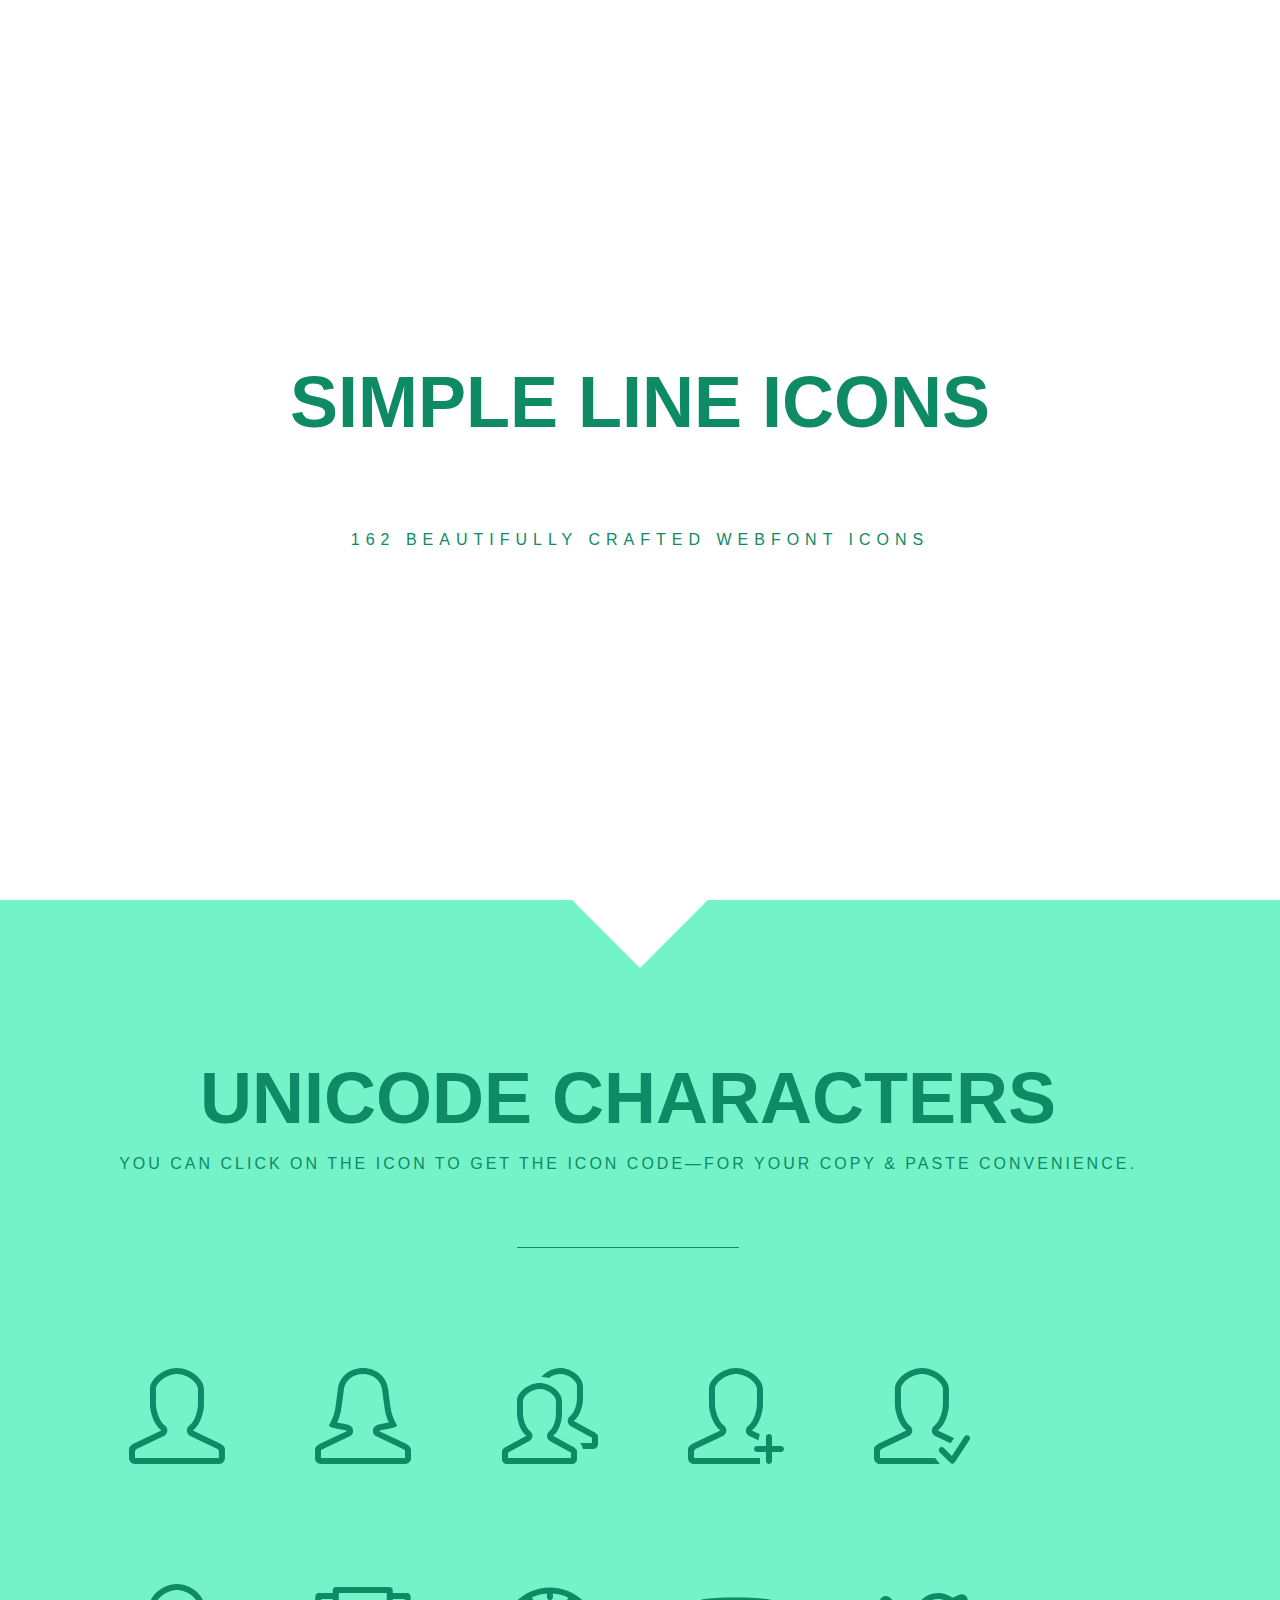
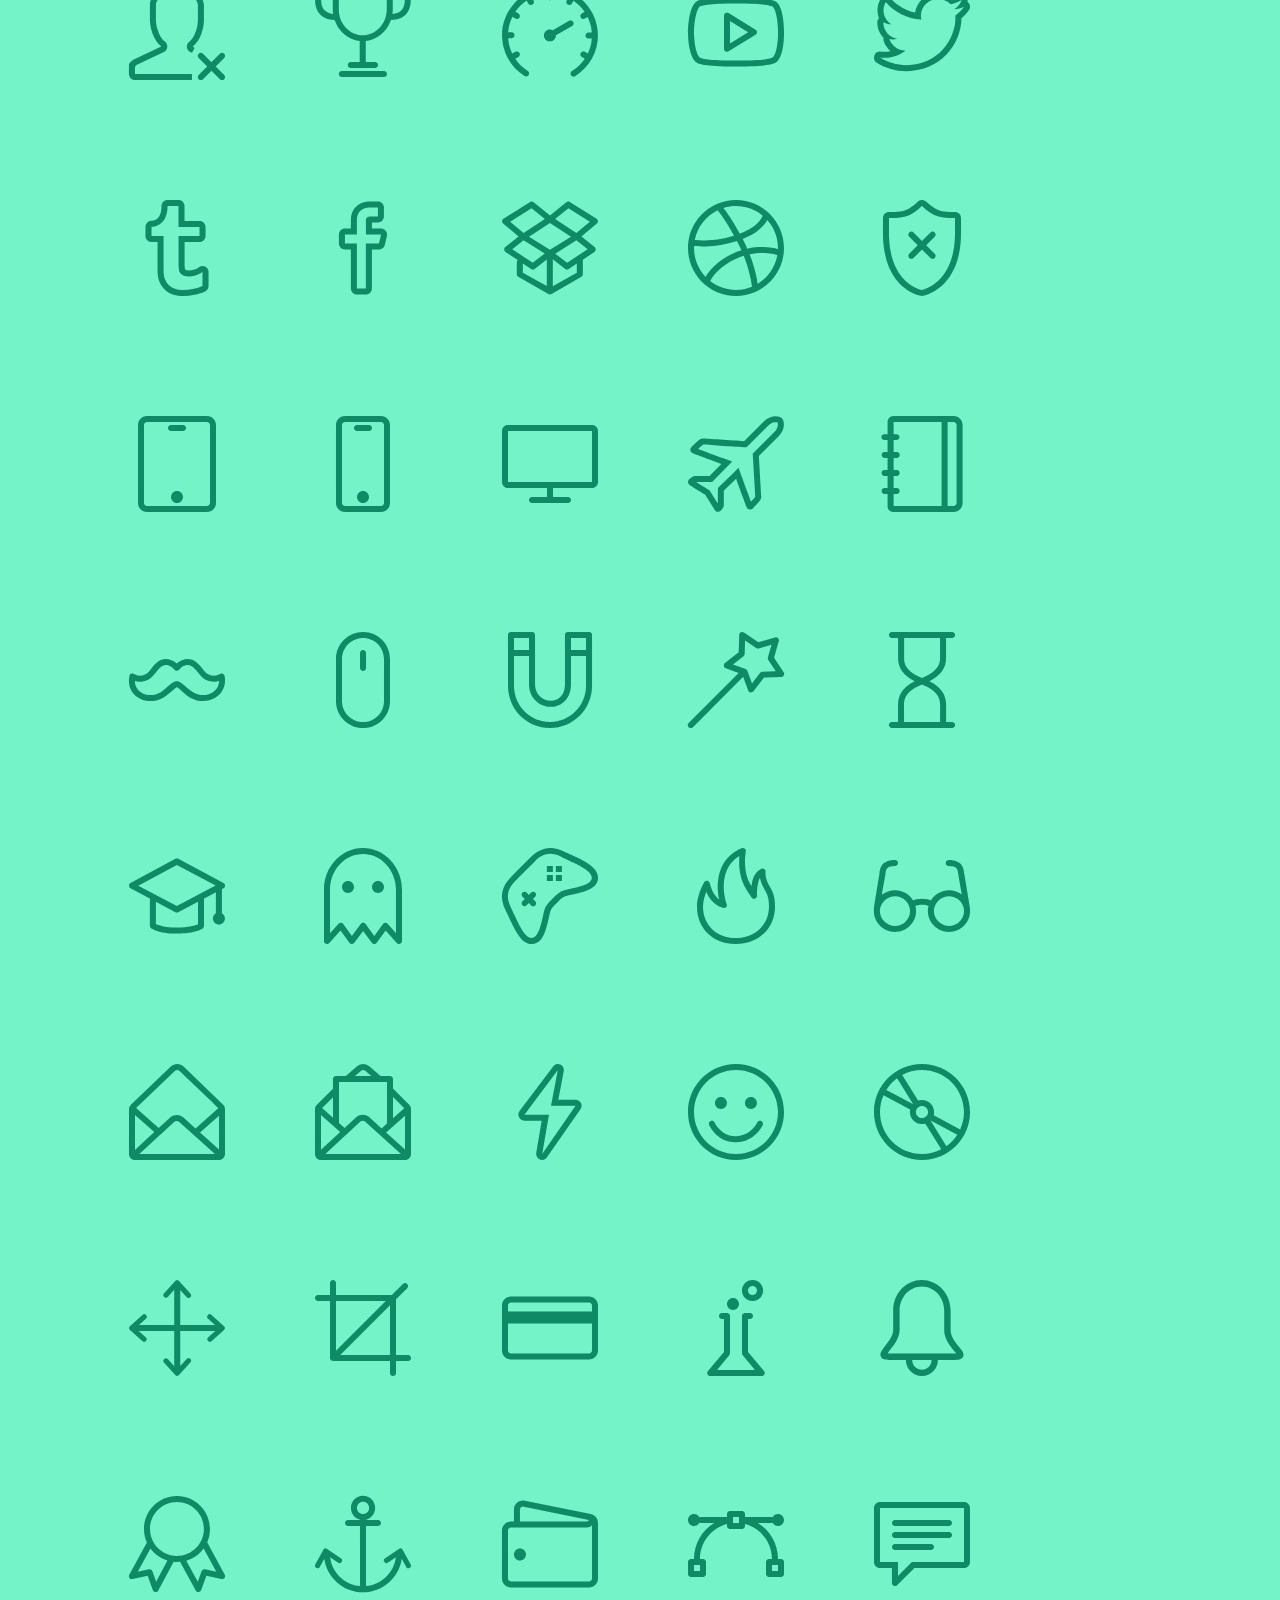
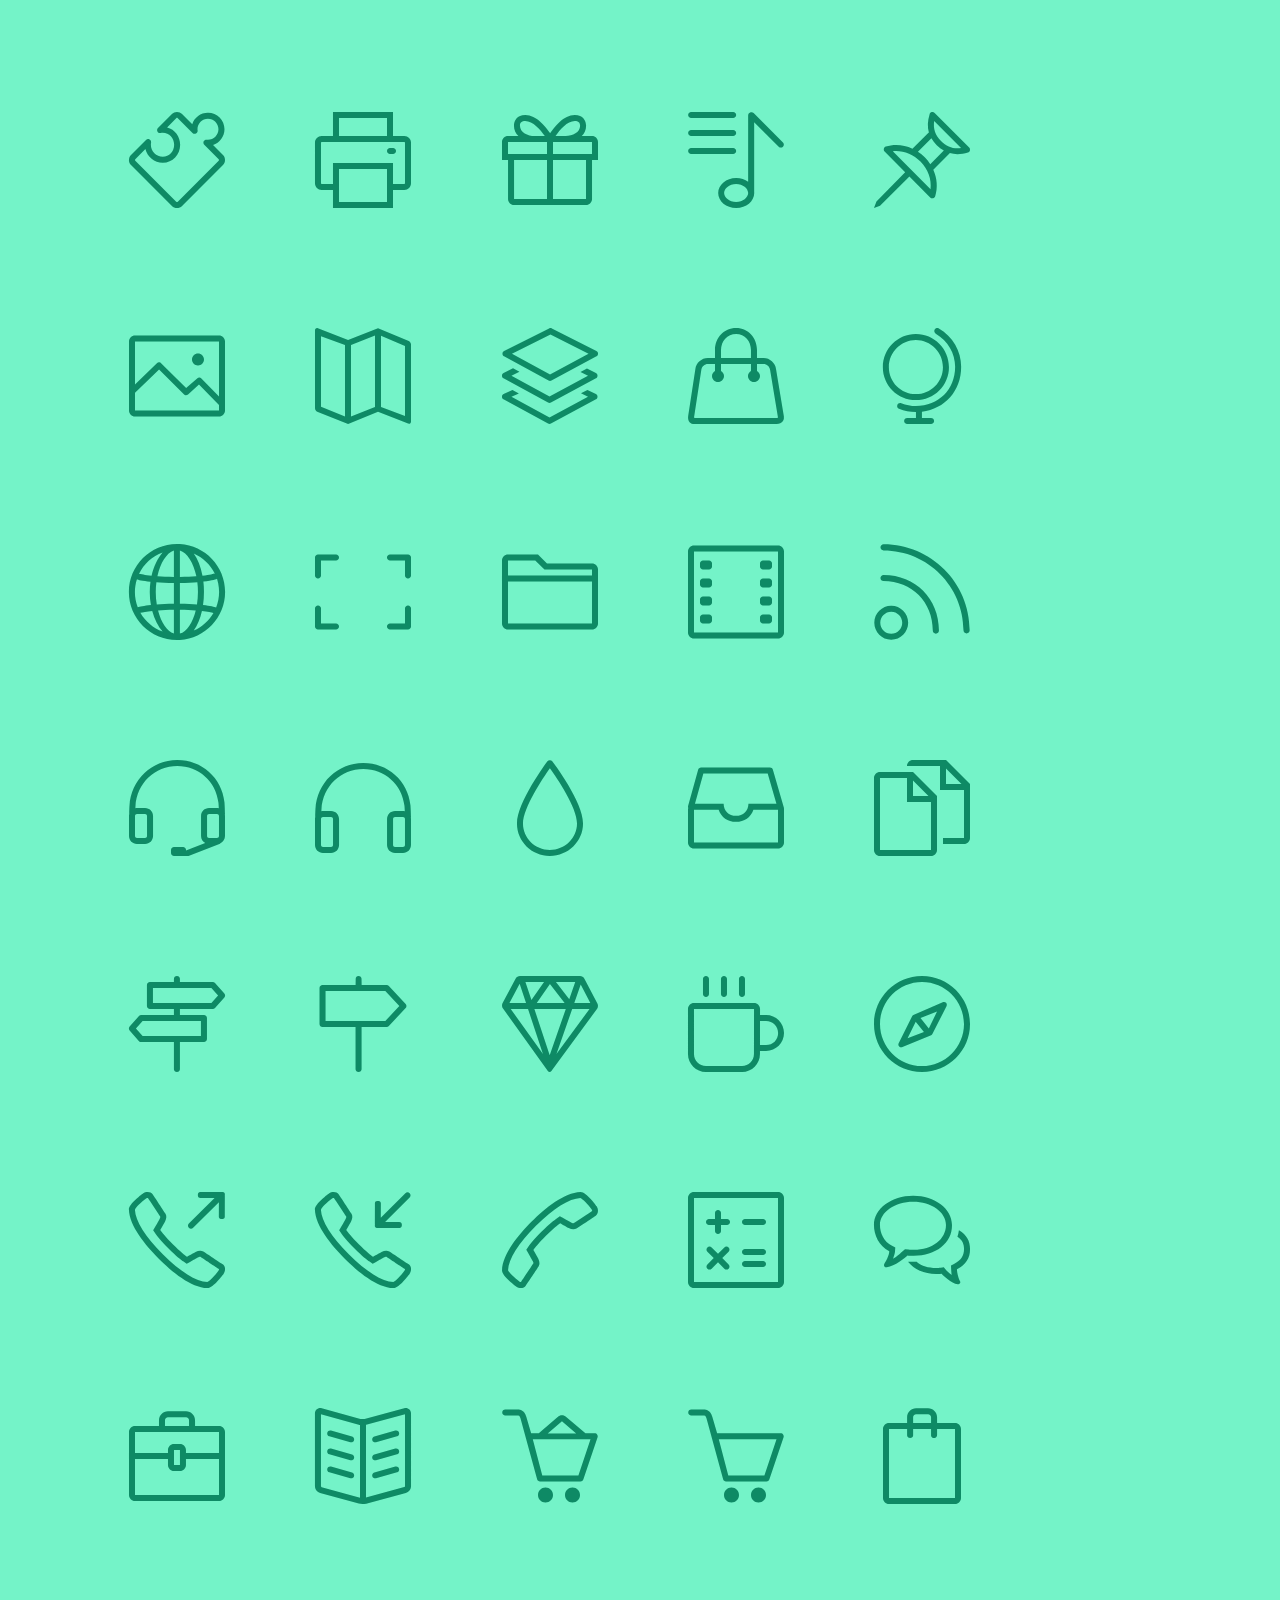
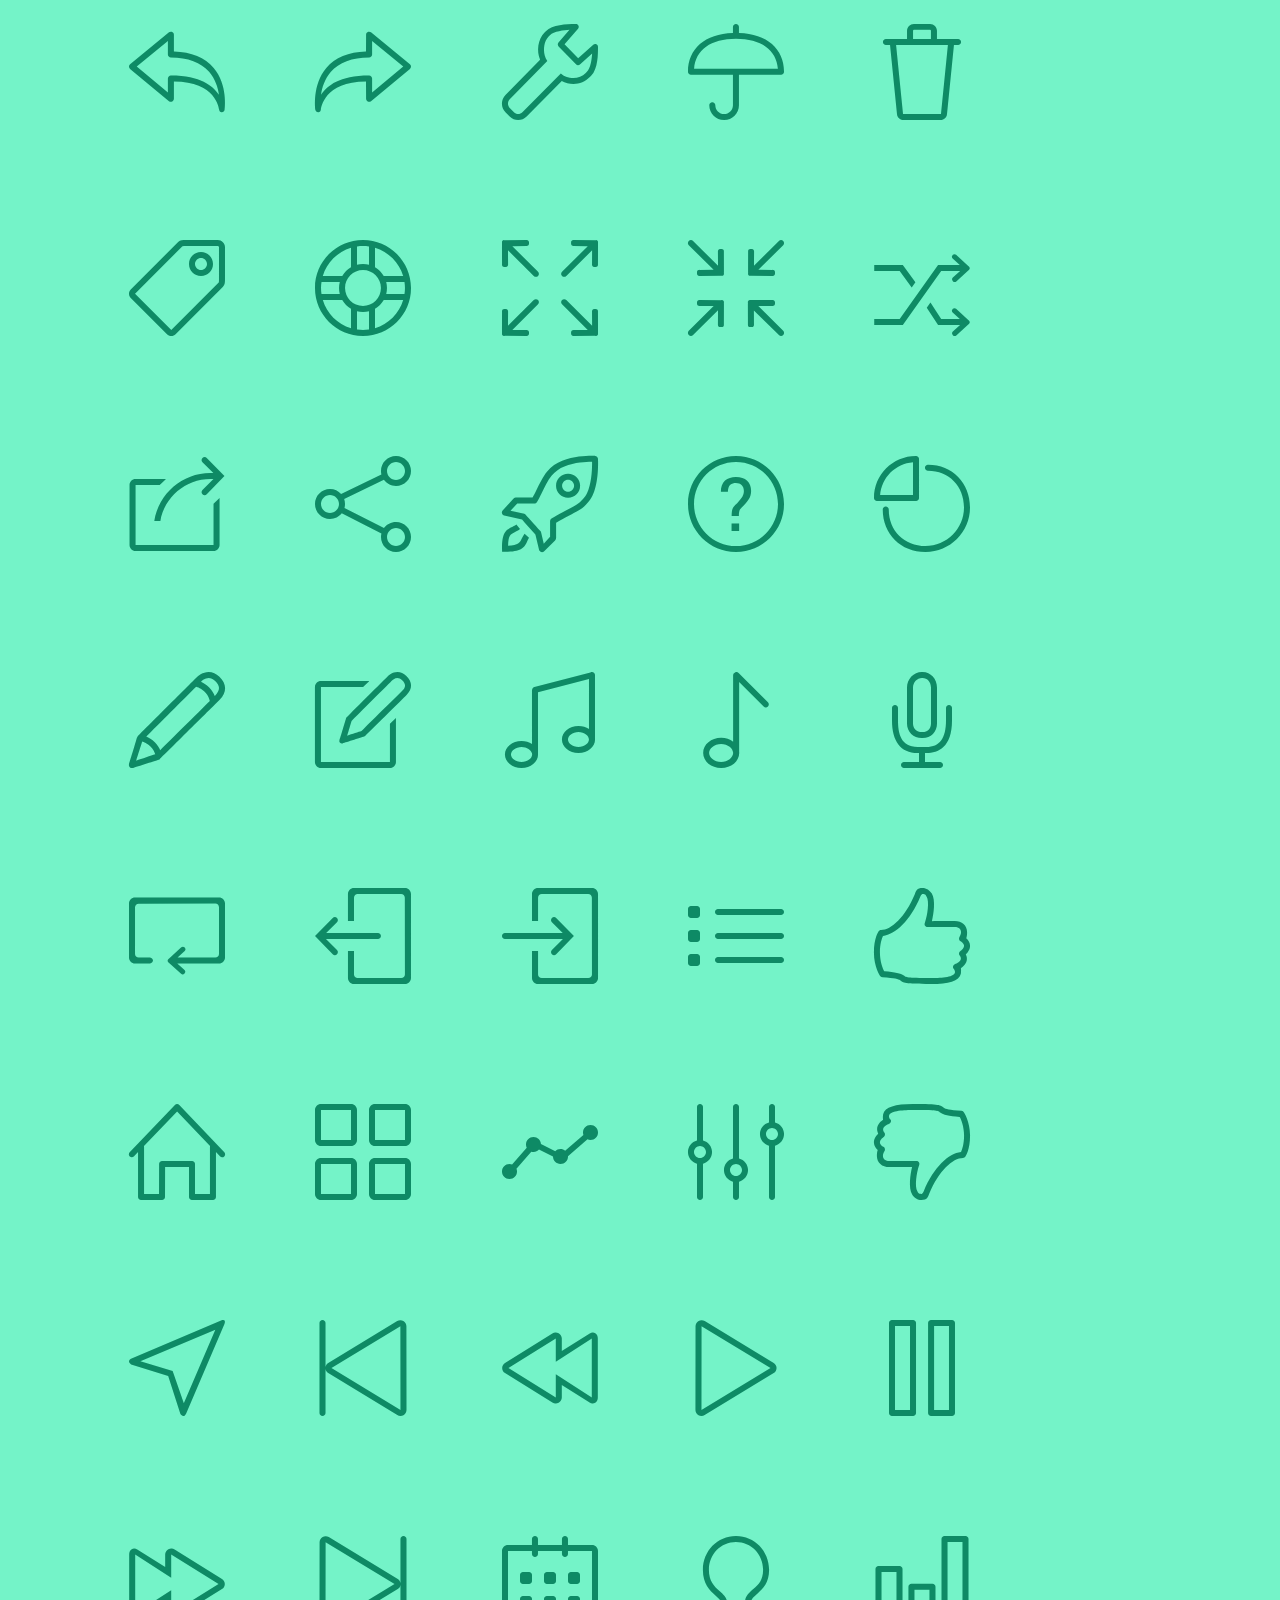
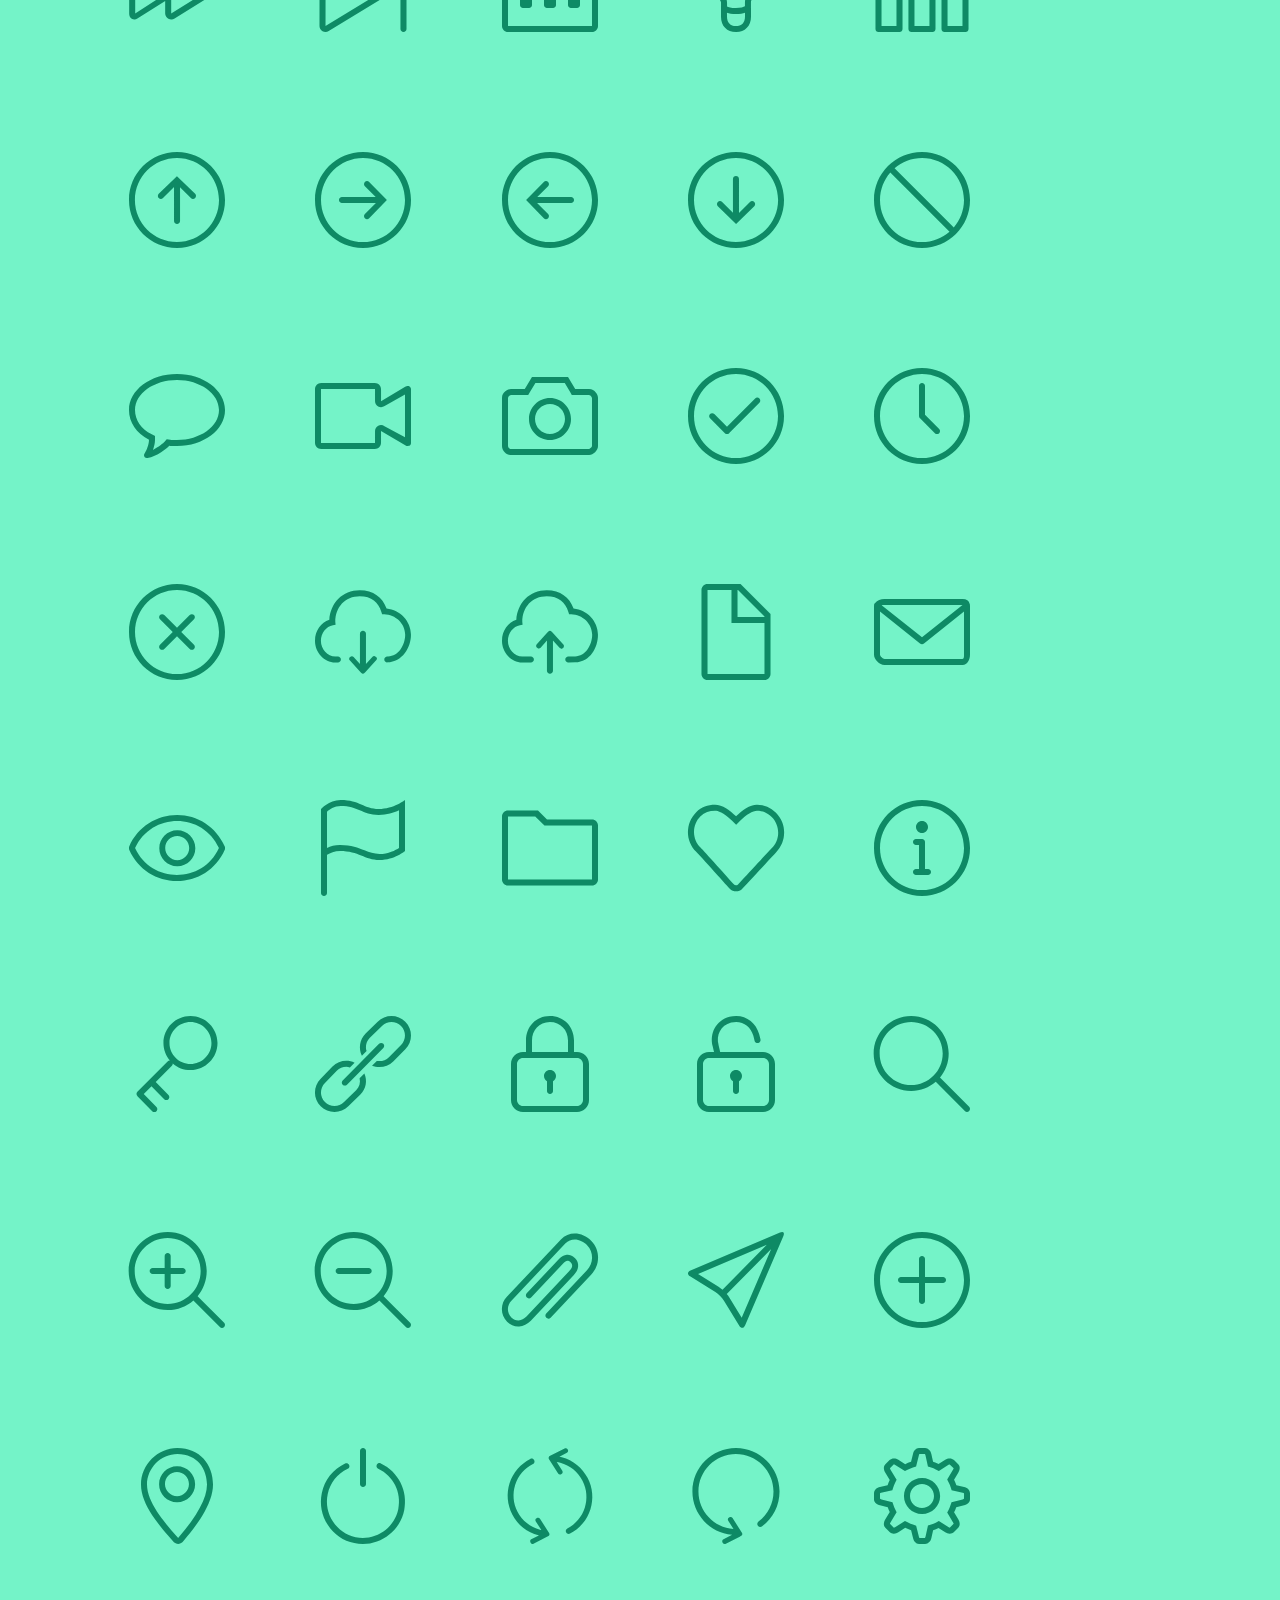
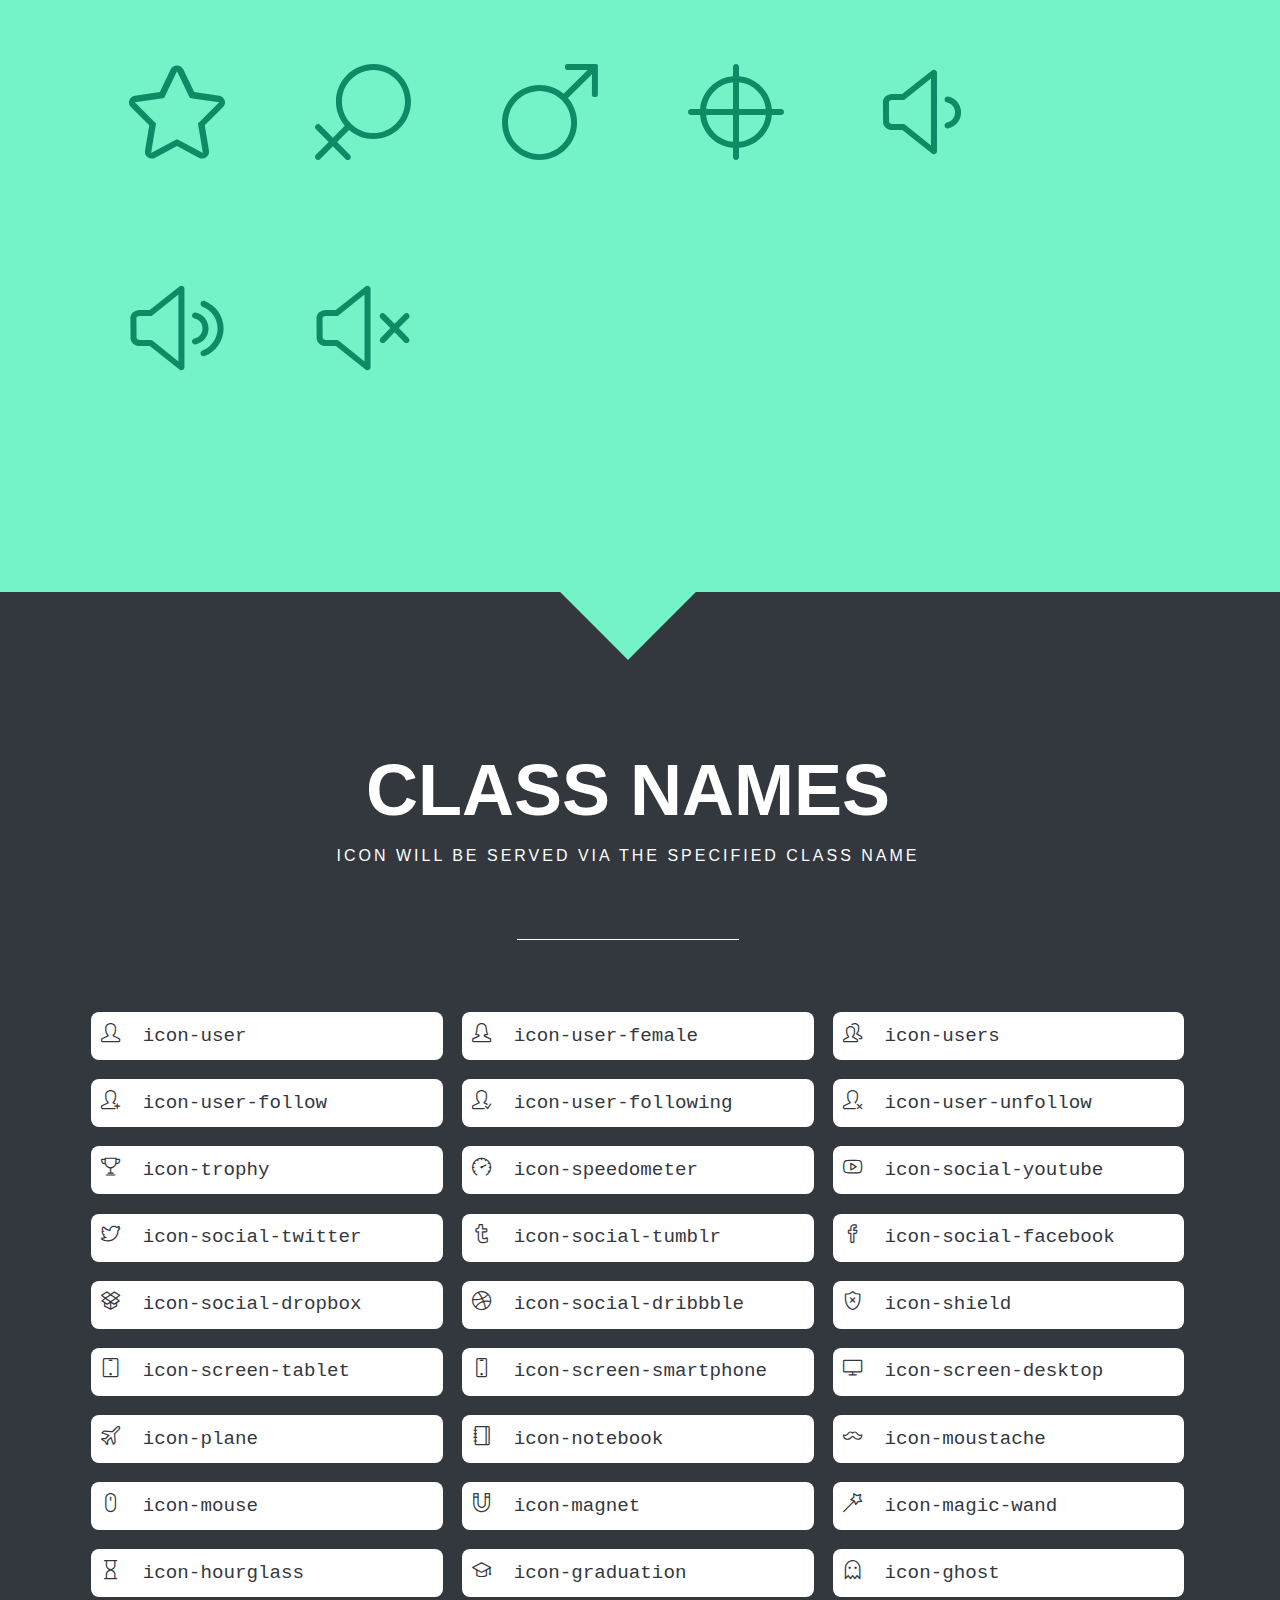
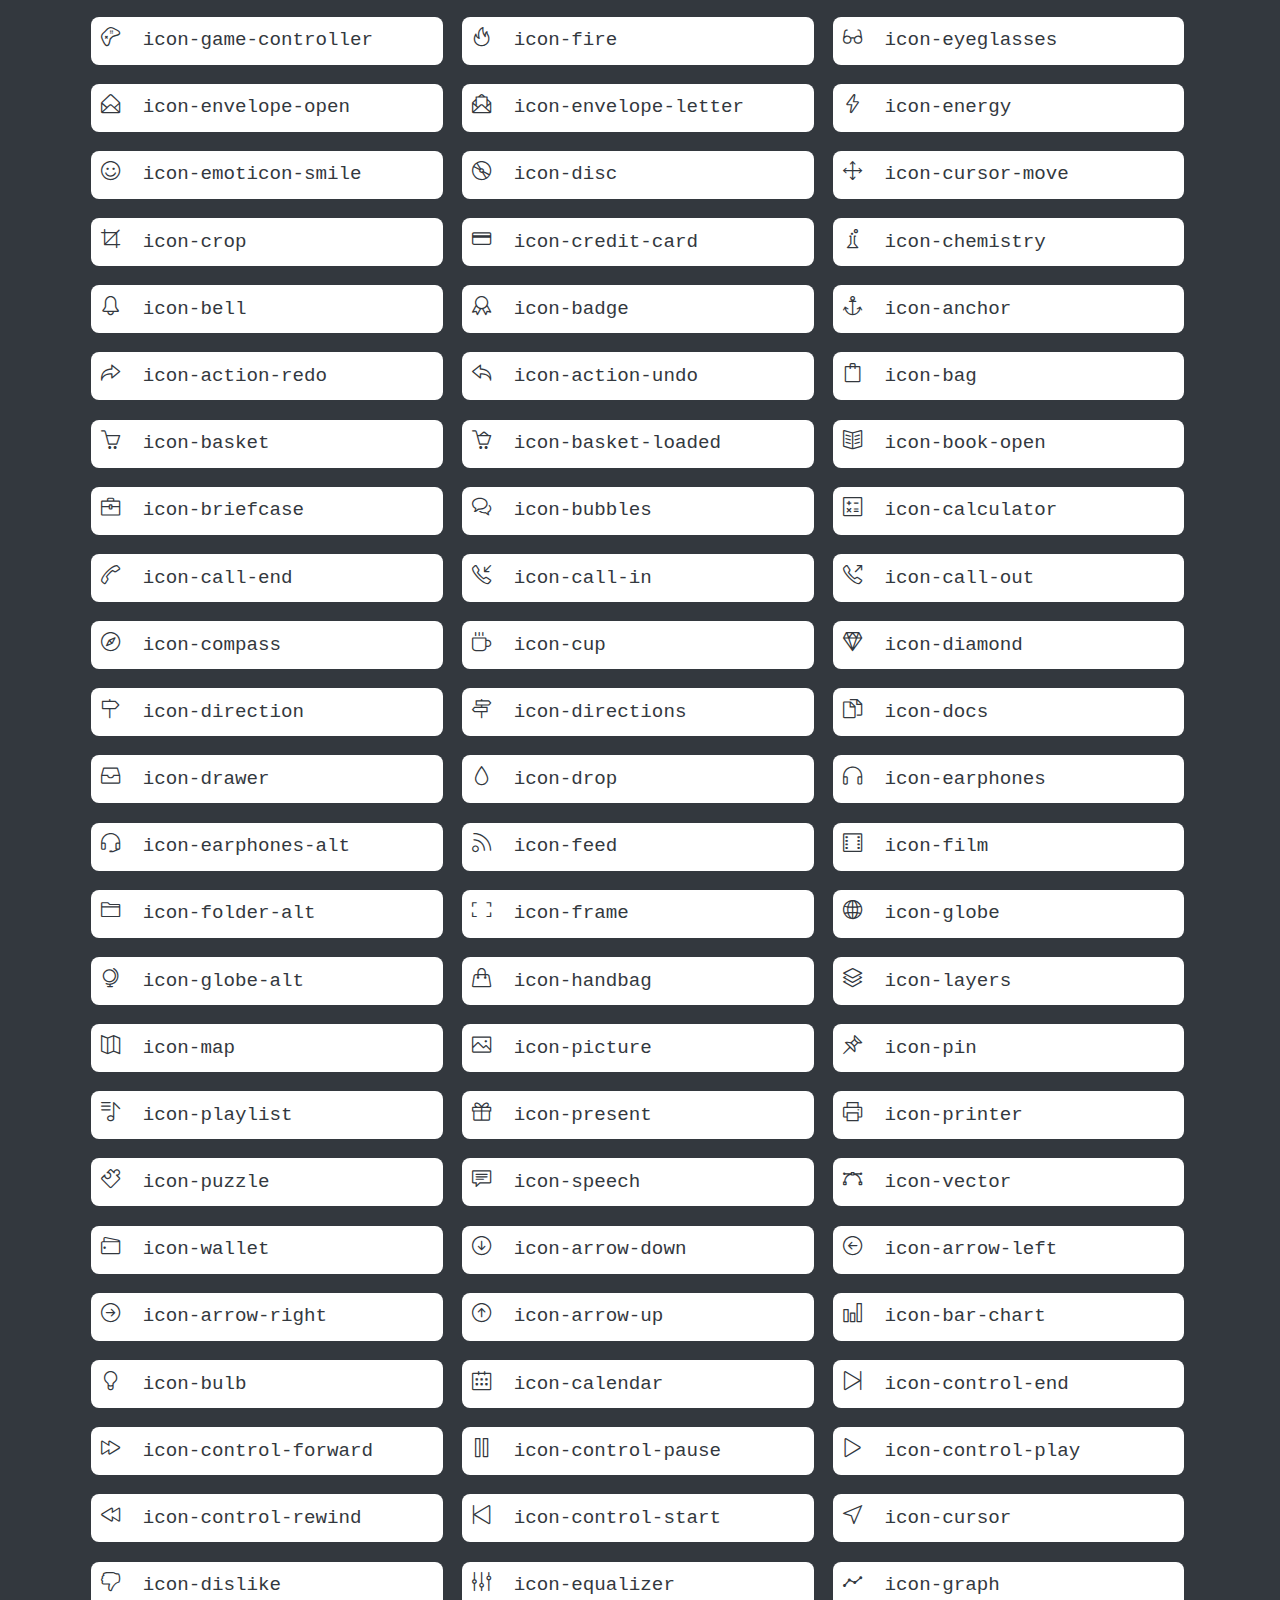
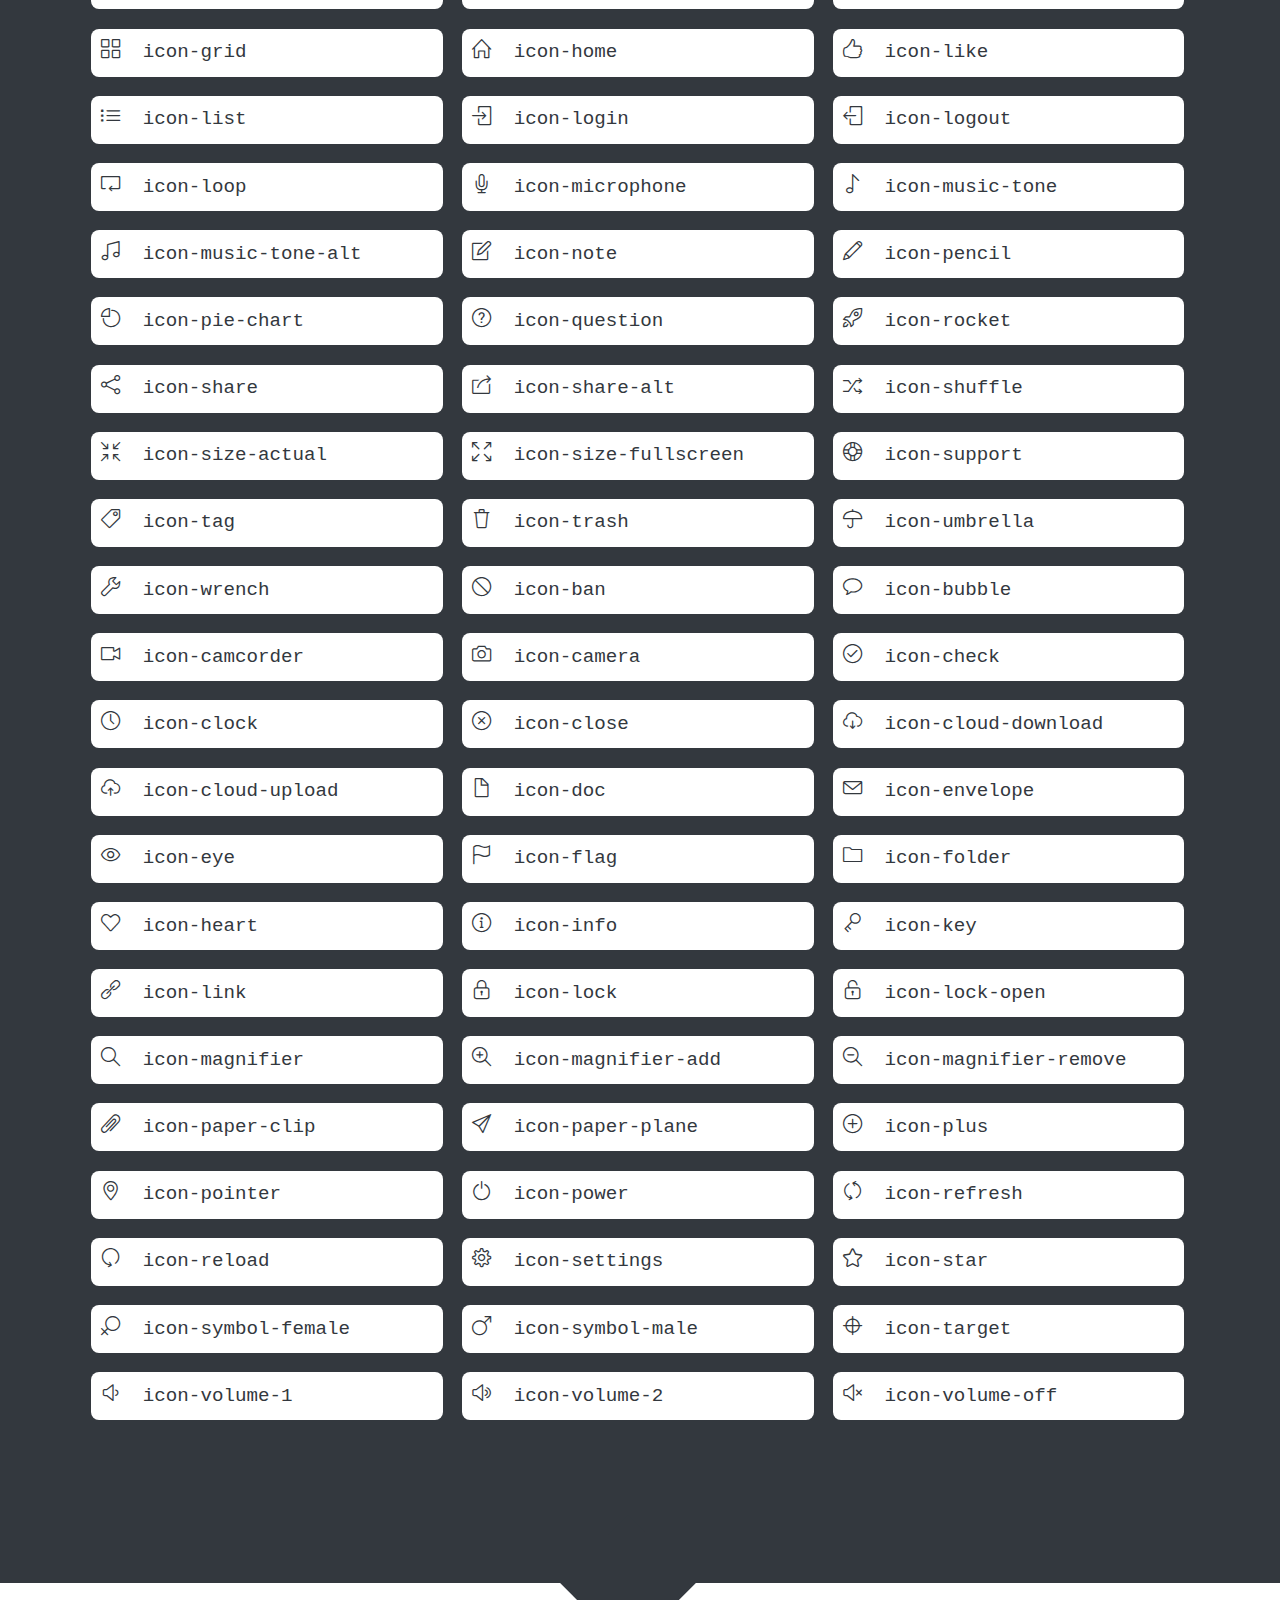
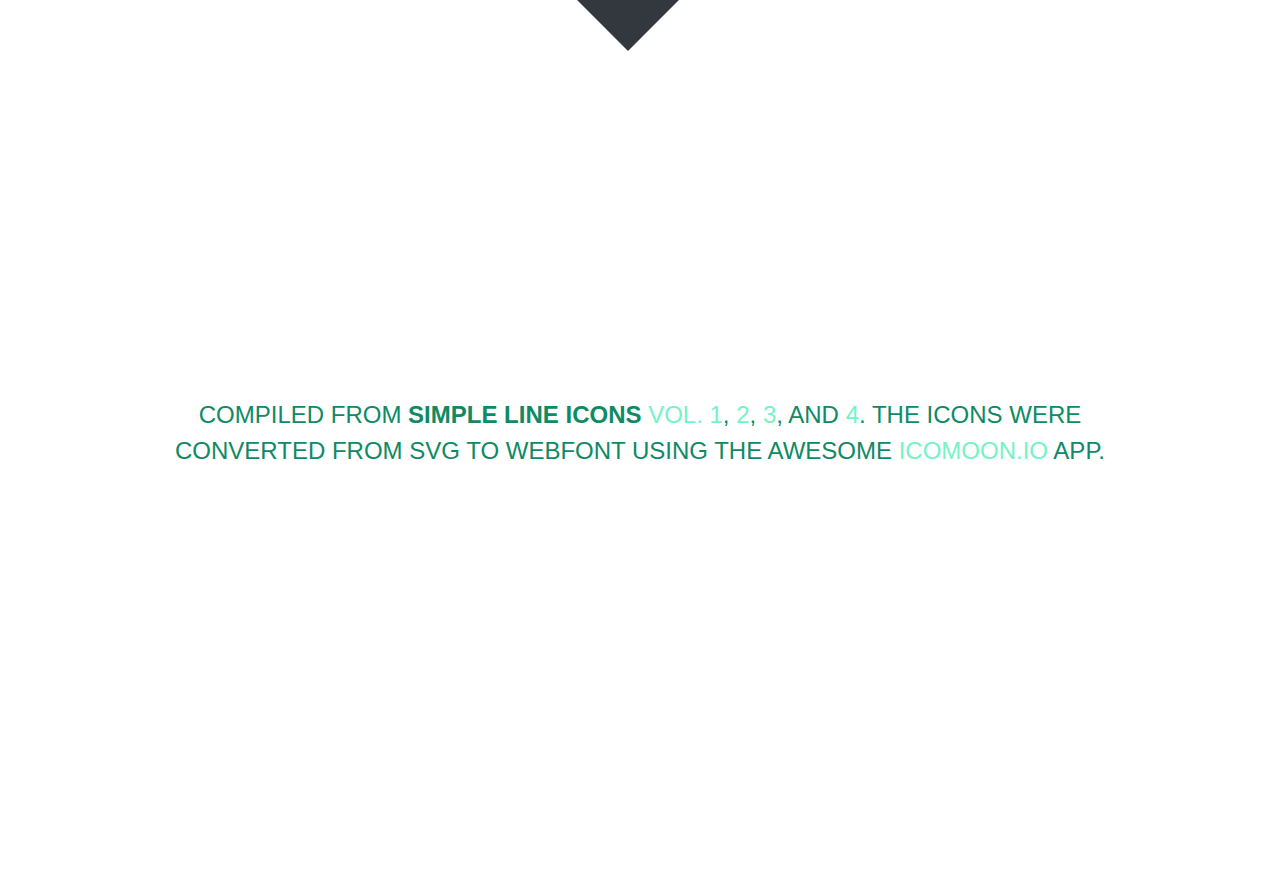
<file: assets2/plugins/line-icons/index.html>
<!doctype html>
<html>
<head>
	<meta charset="utf-8">
	<meta name="viewport" content="width=device-width, initial-scale=1, maximum-scale=1, user-scalable=no">
	<title>Simple Line Icons</title>
	<link rel="stylesheet" href="style.css">
	<link rel="stylesheet" href="line-icons.css">

	<!--[if lte IE 7]><script src="icons-lte-ie7.js"></script><![endif]-->
</head>

</head>
<body>
	<div class="page">
		<div id="wH"></div>
		<header class="masthead" id="masthead">
			<hgroup>
				<h1>Simple Line Icons</h1>
				<h2>162 beautifully crafted webfont icons</h2>
			</hgroup>
			<!--<h1>Your font contains the following glyphs</h1>
			<p>The generated SVG font can be imported back to <a href="http://icomoon.io/app">IcoMoon</a> for modification.</p>-->
		</header>

		<section class="glyphs" id="glyphs">
			<header>
				<hgroup>
					<h1>Unicode Characters</h1>
					<h2>You can click on the icon to get the icon code&mdash;for your copy &amp; paste convenience.</h2>
				</hgroup>
			</header>

			<div class="glyph">
				<span class="glyph-item mega" aria-hidden="true" data-icon="&#xe005;" data-js-prompt="&amp;#xe005;"></span>
			</div>
			<div class="glyph">
				<span class="glyph-item mega" aria-hidden="true" data-icon="&#xe000;" data-js-prompt="&amp;#xe000;"></span>
			</div>
			<div class="glyph">
				<span class="glyph-item mega" aria-hidden="true" data-icon="&#xe001;" data-js-prompt="&amp;#xe001;"></span>
			</div>
			<div class="glyph">
				<span class="glyph-item mega" aria-hidden="true" data-icon="&#xe002;" data-js-prompt="&amp;#xe002;"></span>
			</div>
			<div class="glyph">
				<span class="glyph-item mega" aria-hidden="true" data-icon="&#xe003;" data-js-prompt="&amp;#xe003;"></span>
			</div>
			<div class="glyph">
				<span class="glyph-item mega" aria-hidden="true" data-icon="&#xe004;" data-js-prompt="&amp;#xe004;"></span>
			</div>
			<div class="glyph">
				<span class="glyph-item mega" aria-hidden="true" data-icon="&#xe006;" data-js-prompt="&amp;#xe006;"></span>
			</div>
			<div class="glyph">
				<span class="glyph-item mega" aria-hidden="true" data-icon="&#xe007;" data-js-prompt="&amp;#xe007;"></span>
			</div>
			<div class="glyph">
				<span class="glyph-item mega" aria-hidden="true" data-icon="&#xe008;" data-js-prompt="&amp;#xe008;"></span>
			</div>
			<div class="glyph">
				<span class="glyph-item mega" aria-hidden="true" data-icon="&#xe009;" data-js-prompt="&amp;#xe009;"></span>
			</div>
			<div class="glyph">
				<span class="glyph-item mega" aria-hidden="true" data-icon="&#xe00a;" data-js-prompt="&amp;#xe00a;"></span>
			</div>
			<div class="glyph">
				<span class="glyph-item mega" aria-hidden="true" data-icon="&#xe00b;" data-js-prompt="&amp;#xe00b;"></span>
			</div>
			<div class="glyph">
				<span class="glyph-item mega" aria-hidden="true" data-icon="&#xe00c;" data-js-prompt="&amp;#xe00c;"></span>
			</div>
			<div class="glyph">
				<span class="glyph-item mega" aria-hidden="true" data-icon="&#xe00d;" data-js-prompt="&amp;#xe00d;"></span>
			</div>
			<div class="glyph">
				<span class="glyph-item mega" aria-hidden="true" data-icon="&#xe00e;" data-js-prompt="&amp;#xe00e;"></span>
			</div>
			<div class="glyph">
				<span class="glyph-item mega" aria-hidden="true" data-icon="&#xe00f;" data-js-prompt="&amp;#xe00f;"></span>
			</div>
			<div class="glyph">
				<span class="glyph-item mega" aria-hidden="true" data-icon="&#xe010;" data-js-prompt="&amp;#xe010;"></span>
			</div>
			<div class="glyph">
				<span class="glyph-item mega" aria-hidden="true" data-icon="&#xe011;" data-js-prompt="&amp;#xe011;"></span>
			</div>
			<div class="glyph">
				<span class="glyph-item mega" aria-hidden="true" data-icon="&#xe012;" data-js-prompt="&amp;#xe012;"></span>
			</div>
			<div class="glyph">
				<span class="glyph-item mega" aria-hidden="true" data-icon="&#xe013;" data-js-prompt="&amp;#xe013;"></span>
			</div>
			<div class="glyph">
				<span class="glyph-item mega" aria-hidden="true" data-icon="&#xe014;" data-js-prompt="&amp;#xe014;"></span>
			</div>
			<div class="glyph">
				<span class="glyph-item mega" aria-hidden="true" data-icon="&#xe015;" data-js-prompt="&amp;#xe015;"></span>
			</div>
			<div class="glyph">
				<span class="glyph-item mega" aria-hidden="true" data-icon="&#xe016;" data-js-prompt="&amp;#xe016;"></span>
			</div>
			<div class="glyph">
				<span class="glyph-item mega" aria-hidden="true" data-icon="&#xe017;" data-js-prompt="&amp;#xe017;"></span>
			</div>
			<div class="glyph">
				<span class="glyph-item mega" aria-hidden="true" data-icon="&#xe018;" data-js-prompt="&amp;#xe018;"></span>
			</div>
			<div class="glyph">
				<span class="glyph-item mega" aria-hidden="true" data-icon="&#xe019;" data-js-prompt="&amp;#xe019;"></span>
			</div>
			<div class="glyph">
				<span class="glyph-item mega" aria-hidden="true" data-icon="&#xe01a;" data-js-prompt="&amp;#xe01a;"></span>
			</div>
			<div class="glyph">
				<span class="glyph-item mega" aria-hidden="true" data-icon="&#xe01b;" data-js-prompt="&amp;#xe01b;"></span>
			</div>
			<div class="glyph">
				<span class="glyph-item mega" aria-hidden="true" data-icon="&#xe01c;" data-js-prompt="&amp;#xe01c;"></span>
			</div>
			<div class="glyph">
				<span class="glyph-item mega" aria-hidden="true" data-icon="&#xe01d;" data-js-prompt="&amp;#xe01d;"></span>
			</div>
			<div class="glyph">
				<span class="glyph-item mega" aria-hidden="true" data-icon="&#xe01e;" data-js-prompt="&amp;#xe01e;"></span>
			</div>
			<div class="glyph">
				<span class="glyph-item mega" aria-hidden="true" data-icon="&#xe01f;" data-js-prompt="&amp;#xe01f;"></span>
			</div>
			<div class="glyph">
				<span class="glyph-item mega" aria-hidden="true" data-icon="&#xe020;" data-js-prompt="&amp;#xe020;"></span>
			</div>
			<div class="glyph">
				<span class="glyph-item mega" aria-hidden="true" data-icon="&#xe021;" data-js-prompt="&amp;#xe021;"></span>
			</div>
			<div class="glyph">
				<span class="glyph-item mega" aria-hidden="true" data-icon="&#xe022;" data-js-prompt="&amp;#xe022;"></span>
			</div>
			<div class="glyph">
				<span class="glyph-item mega" aria-hidden="true" data-icon="&#xe023;" data-js-prompt="&amp;#xe023;"></span>
			</div>
			<div class="glyph">
				<span class="glyph-item mega" aria-hidden="true" data-icon="&#xe024;" data-js-prompt="&amp;#xe024;"></span>
			</div>
			<div class="glyph">
				<span class="glyph-item mega" aria-hidden="true" data-icon="&#xe025;" data-js-prompt="&amp;#xe025;"></span>
			</div>
			<div class="glyph">
				<span class="glyph-item mega" aria-hidden="true" data-icon="&#xe026;" data-js-prompt="&amp;#xe026;"></span>
			</div>
			<div class="glyph">
				<span class="glyph-item mega" aria-hidden="true" data-icon="&#xe027;" data-js-prompt="&amp;#xe027;"></span>
			</div>
			<div class="glyph">
				<span class="glyph-item mega" aria-hidden="true" data-icon="&#xe028;" data-js-prompt="&amp;#xe028;"></span>
			</div>
			<div class="glyph">
				<span class="glyph-item mega" aria-hidden="true" data-icon="&#xe029;" data-js-prompt="&amp;#xe029;"></span>
			</div>
			<div class="glyph">
				<span class="glyph-item mega" aria-hidden="true" data-icon="&#xe02a;" data-js-prompt="&amp;#xe02a;"></span>
			</div>
			<div class="glyph">
				<span class="glyph-item mega" aria-hidden="true" data-icon="&#xe02b;" data-js-prompt="&amp;#xe02b;"></span>
			</div>
			<div class="glyph">
				<span class="glyph-item mega" aria-hidden="true" data-icon="&#xe02c;" data-js-prompt="&amp;#xe02c;"></span>
			</div>
			<div class="glyph">
				<span class="glyph-item mega" aria-hidden="true" data-icon="&#xe02d;" data-js-prompt="&amp;#xe02d;"></span>
			</div>
			<div class="glyph">
				<span class="glyph-item mega" aria-hidden="true" data-icon="&#xe02e;" data-js-prompt="&amp;#xe02e;"></span>
			</div>
			<div class="glyph">
				<span class="glyph-item mega" aria-hidden="true" data-icon="&#xe02f;" data-js-prompt="&amp;#xe02f;"></span>
			</div>
			<div class="glyph">
				<span class="glyph-item mega" aria-hidden="true" data-icon="&#xe030;" data-js-prompt="&amp;#xe030;"></span>
			</div>
			<div class="glyph">
				<span class="glyph-item mega" aria-hidden="true" data-icon="&#xe031;" data-js-prompt="&amp;#xe031;"></span>
			</div>
			<div class="glyph">
				<span class="glyph-item mega" aria-hidden="true" data-icon="&#xe032;" data-js-prompt="&amp;#xe032;"></span>
			</div>
			<div class="glyph">
				<span class="glyph-item mega" aria-hidden="true" data-icon="&#xe033;" data-js-prompt="&amp;#xe033;"></span>
			</div>
			<div class="glyph">
				<span class="glyph-item mega" aria-hidden="true" data-icon="&#xe034;" data-js-prompt="&amp;#xe034;"></span>
			</div>
			<div class="glyph">
				<span class="glyph-item mega" aria-hidden="true" data-icon="&#xe035;" data-js-prompt="&amp;#xe035;"></span>
			</div>
			<div class="glyph">
				<span class="glyph-item mega" aria-hidden="true" data-icon="&#xe036;" data-js-prompt="&amp;#xe036;"></span>
			</div>
			<div class="glyph">
				<span class="glyph-item mega" aria-hidden="true" data-icon="&#xe037;" data-js-prompt="&amp;#xe037;"></span>
			</div>
			<div class="glyph">
				<span class="glyph-item mega" aria-hidden="true" data-icon="&#xe038;" data-js-prompt="&amp;#xe038;"></span>
			</div>
			<div class="glyph">
				<span class="glyph-item mega" aria-hidden="true" data-icon="&#xe039;" data-js-prompt="&amp;#xe039;"></span>
			</div>
			<div class="glyph">
				<span class="glyph-item mega" aria-hidden="true" data-icon="&#xe03a;" data-js-prompt="&amp;#xe03a;"></span>
			</div>
			<div class="glyph">
				<span class="glyph-item mega" aria-hidden="true" data-icon="&#xe03b;" data-js-prompt="&amp;#xe03b;"></span>
			</div>
			<div class="glyph">
				<span class="glyph-item mega" aria-hidden="true" data-icon="&#xe03c;" data-js-prompt="&amp;#xe03c;"></span>
			</div>
			<div class="glyph">
				<span class="glyph-item mega" aria-hidden="true" data-icon="&#xe03d;" data-js-prompt="&amp;#xe03d;"></span>
			</div>
			<div class="glyph">
				<span class="glyph-item mega" aria-hidden="true" data-icon="&#xe03e;" data-js-prompt="&amp;#xe03e;"></span>
			</div>
			<div class="glyph">
				<span class="glyph-item mega" aria-hidden="true" data-icon="&#xe03f;" data-js-prompt="&amp;#xe03f;"></span>
			</div>
			<div class="glyph">
				<span class="glyph-item mega" aria-hidden="true" data-icon="&#xe040;" data-js-prompt="&amp;#xe040;"></span>
			</div>
			<div class="glyph">
				<span class="glyph-item mega" aria-hidden="true" data-icon="&#xe041;" data-js-prompt="&amp;#xe041;"></span>
			</div>
			<div class="glyph">
				<span class="glyph-item mega" aria-hidden="true" data-icon="&#xe042;" data-js-prompt="&amp;#xe042;"></span>
			</div>
			<div class="glyph">
				<span class="glyph-item mega" aria-hidden="true" data-icon="&#xe043;" data-js-prompt="&amp;#xe043;"></span>
			</div>
			<div class="glyph">
				<span class="glyph-item mega" aria-hidden="true" data-icon="&#xe044;" data-js-prompt="&amp;#xe044;"></span>
			</div>
			<div class="glyph">
				<span class="glyph-item mega" aria-hidden="true" data-icon="&#xe045;" data-js-prompt="&amp;#xe045;"></span>
			</div>
			<div class="glyph">
				<span class="glyph-item mega" aria-hidden="true" data-icon="&#xe046;" data-js-prompt="&amp;#xe046;"></span>
			</div>
			<div class="glyph">
				<span class="glyph-item mega" aria-hidden="true" data-icon="&#xe047;" data-js-prompt="&amp;#xe047;"></span>
			</div>
			<div class="glyph">
				<span class="glyph-item mega" aria-hidden="true" data-icon="&#xe048;" data-js-prompt="&amp;#xe048;"></span>
			</div>
			<div class="glyph">
				<span class="glyph-item mega" aria-hidden="true" data-icon="&#xe049;" data-js-prompt="&amp;#xe049;"></span>
			</div>
			<div class="glyph">
				<span class="glyph-item mega" aria-hidden="true" data-icon="&#xe04a;" data-js-prompt="&amp;#xe04a;"></span>
			</div>
			<div class="glyph">
				<span class="glyph-item mega" aria-hidden="true" data-icon="&#xe04b;" data-js-prompt="&amp;#xe04b;"></span>
			</div>
			<div class="glyph">
				<span class="glyph-item mega" aria-hidden="true" data-icon="&#xe04c;" data-js-prompt="&amp;#xe04c;"></span>
			</div>
			<div class="glyph">
				<span class="glyph-item mega" aria-hidden="true" data-icon="&#xe04d;" data-js-prompt="&amp;#xe04d;"></span>
			</div>
			<div class="glyph">
				<span class="glyph-item mega" aria-hidden="true" data-icon="&#xe04e;" data-js-prompt="&amp;#xe04e;"></span>
			</div>
			<div class="glyph">
				<span class="glyph-item mega" aria-hidden="true" data-icon="&#xe04f;" data-js-prompt="&amp;#xe04f;"></span>
			</div>
			<div class="glyph">
				<span class="glyph-item mega" aria-hidden="true" data-icon="&#xe050;" data-js-prompt="&amp;#xe050;"></span>
			</div>
			<div class="glyph">
				<span class="glyph-item mega" aria-hidden="true" data-icon="&#xe051;" data-js-prompt="&amp;#xe051;"></span>
			</div>
			<div class="glyph">
				<span class="glyph-item mega" aria-hidden="true" data-icon="&#xe052;" data-js-prompt="&amp;#xe052;"></span>
			</div>
			<div class="glyph">
				<span class="glyph-item mega" aria-hidden="true" data-icon="&#xe053;" data-js-prompt="&amp;#xe053;"></span>
			</div>
			<div class="glyph">
				<span class="glyph-item mega" aria-hidden="true" data-icon="&#xe054;" data-js-prompt="&amp;#xe054;"></span>
			</div>
			<div class="glyph">
				<span class="glyph-item mega" aria-hidden="true" data-icon="&#xe055;" data-js-prompt="&amp;#xe055;"></span>
			</div>
			<div class="glyph">
				<span class="glyph-item mega" aria-hidden="true" data-icon="&#xe056;" data-js-prompt="&amp;#xe056;"></span>
			</div>
			<div class="glyph">
				<span class="glyph-item mega" aria-hidden="true" data-icon="&#xe057;" data-js-prompt="&amp;#xe057;"></span>
			</div>
			<div class="glyph">
				<span class="glyph-item mega" aria-hidden="true" data-icon="&#xe058;" data-js-prompt="&amp;#xe058;"></span>
			</div>
			<div class="glyph">
				<span class="glyph-item mega" aria-hidden="true" data-icon="&#xe059;" data-js-prompt="&amp;#xe059;"></span>
			</div>
			<div class="glyph">
				<span class="glyph-item mega" aria-hidden="true" data-icon="&#xe05a;" data-js-prompt="&amp;#xe05a;"></span>
			</div>
			<div class="glyph">
				<span class="glyph-item mega" aria-hidden="true" data-icon="&#xe05b;" data-js-prompt="&amp;#xe05b;"></span>
			</div>
			<div class="glyph">
				<span class="glyph-item mega" aria-hidden="true" data-icon="&#xe05c;" data-js-prompt="&amp;#xe05c;"></span>
			</div>
			<div class="glyph">
				<span class="glyph-item mega" aria-hidden="true" data-icon="&#xe05d;" data-js-prompt="&amp;#xe05d;"></span>
			</div>
			<div class="glyph">
				<span class="glyph-item mega" aria-hidden="true" data-icon="&#xe05e;" data-js-prompt="&amp;#xe05e;"></span>
			</div>
			<div class="glyph">
				<span class="glyph-item mega" aria-hidden="true" data-icon="&#xe05f;" data-js-prompt="&amp;#xe05f;"></span>
			</div>
			<div class="glyph">
				<span class="glyph-item mega" aria-hidden="true" data-icon="&#xe060;" data-js-prompt="&amp;#xe060;"></span>
			</div>
			<div class="glyph">
				<span class="glyph-item mega" aria-hidden="true" data-icon="&#xe061;" data-js-prompt="&amp;#xe061;"></span>
			</div>
			<div class="glyph">
				<span class="glyph-item mega" aria-hidden="true" data-icon="&#xe062;" data-js-prompt="&amp;#xe062;"></span>
			</div>
			<div class="glyph">
				<span class="glyph-item mega" aria-hidden="true" data-icon="&#xe063;" data-js-prompt="&amp;#xe063;"></span>
			</div>
			<div class="glyph">
				<span class="glyph-item mega" aria-hidden="true" data-icon="&#xe064;" data-js-prompt="&amp;#xe064;"></span>
			</div>
			<div class="glyph">
				<span class="glyph-item mega" aria-hidden="true" data-icon="&#xe065;" data-js-prompt="&amp;#xe065;"></span>
			</div>
			<div class="glyph">
				<span class="glyph-item mega" aria-hidden="true" data-icon="&#xe066;" data-js-prompt="&amp;#xe066;"></span>
			</div>
			<div class="glyph">
				<span class="glyph-item mega" aria-hidden="true" data-icon="&#xe067;" data-js-prompt="&amp;#xe067;"></span>
			</div>
			<div class="glyph">
				<span class="glyph-item mega" aria-hidden="true" data-icon="&#xe068;" data-js-prompt="&amp;#xe068;"></span>
			</div>
			<div class="glyph">
				<span class="glyph-item mega" aria-hidden="true" data-icon="&#xe069;" data-js-prompt="&amp;#xe069;"></span>
			</div>
			<div class="glyph">
				<span class="glyph-item mega" aria-hidden="true" data-icon="&#xe06a;" data-js-prompt="&amp;#xe06a;"></span>
			</div>
			<div class="glyph">
				<span class="glyph-item mega" aria-hidden="true" data-icon="&#xe06b;" data-js-prompt="&amp;#xe06b;"></span>
			</div>
			<div class="glyph">
				<span class="glyph-item mega" aria-hidden="true" data-icon="&#xe06c;" data-js-prompt="&amp;#xe06c;"></span>
			</div>
			<div class="glyph">
				<span class="glyph-item mega" aria-hidden="true" data-icon="&#xe06d;" data-js-prompt="&amp;#xe06d;"></span>
			</div>
			<div class="glyph">
				<span class="glyph-item mega" aria-hidden="true" data-icon="&#xe06e;" data-js-prompt="&amp;#xe06e;"></span>
			</div>
			<div class="glyph">
				<span class="glyph-item mega" aria-hidden="true" data-icon="&#xe06f;" data-js-prompt="&amp;#xe06f;"></span>
			</div>
			<div class="glyph">
				<span class="glyph-item mega" aria-hidden="true" data-icon="&#xe070;" data-js-prompt="&amp;#xe070;"></span>
			</div>
			<div class="glyph">
				<span class="glyph-item mega" aria-hidden="true" data-icon="&#xe071;" data-js-prompt="&amp;#xe071;"></span>
			</div>
			<div class="glyph">
				<span class="glyph-item mega" aria-hidden="true" data-icon="&#xe072;" data-js-prompt="&amp;#xe072;"></span>
			</div>
			<div class="glyph">
				<span class="glyph-item mega" aria-hidden="true" data-icon="&#xe073;" data-js-prompt="&amp;#xe073;"></span>
			</div>
			<div class="glyph">
				<span class="glyph-item mega" aria-hidden="true" data-icon="&#xe074;" data-js-prompt="&amp;#xe074;"></span>
			</div>
			<div class="glyph">
				<span class="glyph-item mega" aria-hidden="true" data-icon="&#xe075;" data-js-prompt="&amp;#xe075;"></span>
			</div>
			<div class="glyph">
				<span class="glyph-item mega" aria-hidden="true" data-icon="&#xe076;" data-js-prompt="&amp;#xe076;"></span>
			</div>
			<div class="glyph">
				<span class="glyph-item mega" aria-hidden="true" data-icon="&#xe077;" data-js-prompt="&amp;#xe077;"></span>
			</div>
			<div class="glyph">
				<span class="glyph-item mega" aria-hidden="true" data-icon="&#xe078;" data-js-prompt="&amp;#xe078;"></span>
			</div>
			<div class="glyph">
				<span class="glyph-item mega" aria-hidden="true" data-icon="&#xe079;" data-js-prompt="&amp;#xe079;"></span>
			</div>
			<div class="glyph">
				<span class="glyph-item mega" aria-hidden="true" data-icon="&#xe07a;" data-js-prompt="&amp;#xe07a;"></span>
			</div>
			<div class="glyph">
				<span class="glyph-item mega" aria-hidden="true" data-icon="&#xe07b;" data-js-prompt="&amp;#xe07b;"></span>
			</div>
			<div class="glyph">
				<span class="glyph-item mega" aria-hidden="true" data-icon="&#xe07c;" data-js-prompt="&amp;#xe07c;"></span>
			</div>
			<div class="glyph">
				<span class="glyph-item mega" aria-hidden="true" data-icon="&#xe07d;" data-js-prompt="&amp;#xe07d;"></span>
			</div>
			<div class="glyph">
				<span class="glyph-item mega" aria-hidden="true" data-icon="&#xe07e;" data-js-prompt="&amp;#xe07e;"></span>
			</div>
			<div class="glyph">
				<span class="glyph-item mega" aria-hidden="true" data-icon="&#xe07f;" data-js-prompt="&amp;#xe07f;"></span>
			</div>
			<div class="glyph">
				<span class="glyph-item mega" aria-hidden="true" data-icon="&#xe080;" data-js-prompt="&amp;#xe080;"></span>
			</div>
			<div class="glyph">
				<span class="glyph-item mega" aria-hidden="true" data-icon="&#xe081;" data-js-prompt="&amp;#xe081;"></span>
			</div>
			<div class="glyph">
				<span class="glyph-item mega" aria-hidden="true" data-icon="&#xe082;" data-js-prompt="&amp;#xe082;"></span>
			</div>
			<div class="glyph">
				<span class="glyph-item mega" aria-hidden="true" data-icon="&#xe083;" data-js-prompt="&amp;#xe083;"></span>
			</div>
			<div class="glyph">
				<span class="glyph-item mega" aria-hidden="true" data-icon="&#xe084;" data-js-prompt="&amp;#xe084;"></span>
			</div>
			<div class="glyph">
				<span class="glyph-item mega" aria-hidden="true" data-icon="&#xe085;" data-js-prompt="&amp;#xe085;"></span>
			</div>
			<div class="glyph">
				<span class="glyph-item mega" aria-hidden="true" data-icon="&#xe086;" data-js-prompt="&amp;#xe086;"></span>
			</div>
			<div class="glyph">
				<span class="glyph-item mega" aria-hidden="true" data-icon="&#xe087;" data-js-prompt="&amp;#xe087;"></span>
			</div>
			<div class="glyph">
				<span class="glyph-item mega" aria-hidden="true" data-icon="&#xe088;" data-js-prompt="&amp;#xe088;"></span>
			</div>
			<div class="glyph">
				<span class="glyph-item mega" aria-hidden="true" data-icon="&#xe089;" data-js-prompt="&amp;#xe089;"></span>
			</div>
			<div class="glyph">
				<span class="glyph-item mega" aria-hidden="true" data-icon="&#xe08a;" data-js-prompt="&amp;#xe08a;"></span>
			</div>
			<div class="glyph">
				<span class="glyph-item mega" aria-hidden="true" data-icon="&#xe08b;" data-js-prompt="&amp;#xe08b;"></span>
			</div>
			<div class="glyph">
				<span class="glyph-item mega" aria-hidden="true" data-icon="&#xe08c;" data-js-prompt="&amp;#xe08c;"></span>
			</div>
			<div class="glyph">
				<span class="glyph-item mega" aria-hidden="true" data-icon="&#xe08d;" data-js-prompt="&amp;#xe08d;"></span>
			</div>
			<div class="glyph">
				<span class="glyph-item mega" aria-hidden="true" data-icon="&#xe08e;" data-js-prompt="&amp;#xe08e;"></span>
			</div>
			<div class="glyph">
				<span class="glyph-item mega" aria-hidden="true" data-icon="&#xe08f;" data-js-prompt="&amp;#xe08f;"></span>
			</div>
			<div class="glyph">
				<span class="glyph-item mega" aria-hidden="true" data-icon="&#xe090;" data-js-prompt="&amp;#xe090;"></span>
			</div>
			<div class="glyph">
				<span class="glyph-item mega" aria-hidden="true" data-icon="&#xe091;" data-js-prompt="&amp;#xe091;"></span>
			</div>
			<div class="glyph">
				<span class="glyph-item mega" aria-hidden="true" data-icon="&#xe092;" data-js-prompt="&amp;#xe092;"></span>
			</div>
			<div class="glyph">
				<span class="glyph-item mega" aria-hidden="true" data-icon="&#xe093;" data-js-prompt="&amp;#xe093;"></span>
			</div>
			<div class="glyph">
				<span class="glyph-item mega" aria-hidden="true" data-icon="&#xe094;" data-js-prompt="&amp;#xe094;"></span>
			</div>
			<div class="glyph">
				<span class="glyph-item mega" aria-hidden="true" data-icon="&#xe095;" data-js-prompt="&amp;#xe095;"></span>
			</div>
			<div class="glyph">
				<span class="glyph-item mega" aria-hidden="true" data-icon="&#xe096;" data-js-prompt="&amp;#xe096;"></span>
			</div>
			<div class="glyph">
				<span class="glyph-item mega" aria-hidden="true" data-icon="&#xe097;" data-js-prompt="&amp;#xe097;"></span>
			</div>
			<div class="glyph">
				<span class="glyph-item mega" aria-hidden="true" data-icon="&#xe098;" data-js-prompt="&amp;#xe098;"></span>
			</div>
			<div class="glyph">
				<span class="glyph-item mega" aria-hidden="true" data-icon="&#xe099;" data-js-prompt="&amp;#xe099;"></span>
			</div>
			<div class="glyph">
				<span class="glyph-item mega" aria-hidden="true" data-icon="&#xe09a;" data-js-prompt="&amp;#xe09a;"></span>
			</div>
			<div class="glyph">
				<span class="glyph-item mega" aria-hidden="true" data-icon="&#xe09b;" data-js-prompt="&amp;#xe09b;"></span>
			</div>
			<div class="glyph">
				<span class="glyph-item mega" aria-hidden="true" data-icon="&#xe09c;" data-js-prompt="&amp;#xe09c;"></span>
			</div>
			<div class="glyph">
				<span class="glyph-item mega" aria-hidden="true" data-icon="&#xe09d;" data-js-prompt="&amp;#xe09d;"></span>
			</div>
			<div class="glyph">
				<span class="glyph-item mega" aria-hidden="true" data-icon="&#xe09e;" data-js-prompt="&amp;#xe09e;"></span>
			</div>
			<div class="glyph">
				<span class="glyph-item mega" aria-hidden="true" data-icon="&#xe09f;" data-js-prompt="&amp;#xe09f;"></span>
			</div>
			<div class="glyph">
				<span class="glyph-item mega" aria-hidden="true" data-icon="&#xe0a0;" data-js-prompt="&amp;#xe0a0;"></span>
			</div>
			<div class="glyph">
				<span class="glyph-item mega" aria-hidden="true" data-icon="&#xe0a1;" data-js-prompt="&amp;#xe0a1;"></span>
			</div>
		</section>

		<!-- ICONS VIA CLASS NAMES -->

		<section class="classes" id="classes">
			<header>
				<hgroup>
					<h1>Class Names</h1>
					<h2>Icon will be served via the specified class name</h2>
				</hgroup>
			</header>

			<span class="item-box">
				<span class="item">
					<span aria-hidden="true" class="icon-user"></span>
					&nbsp;icon-user
				</span>
			</span>
			<span class="item-box">
				<span class="item">
					<span aria-hidden="true" class="icon-user-female"></span>
					&nbsp;icon-user-female
				</span>
			</span>
			<span class="item-box">
				<span class="item">
					<span aria-hidden="true" class="icon-users"></span>
					&nbsp;icon-users
				</span>
			</span>
			<span class="item-box">
				<span class="item">
					<span aria-hidden="true" class="icon-user-follow"></span>
					&nbsp;icon-user-follow
				</span>
			</span>
			<span class="item-box">
				<span class="item">
					<span aria-hidden="true" class="icon-user-following"></span>
					&nbsp;icon-user-following
				</span>
			</span>
			<span class="item-box">
				<span class="item">
					<span aria-hidden="true" class="icon-user-unfollow"></span>
					&nbsp;icon-user-unfollow
				</span>
			</span>
			<span class="item-box">
				<span class="item">
					<span aria-hidden="true" class="icon-trophy"></span>
					&nbsp;icon-trophy
				</span>
			</span>
			<span class="item-box">
				<span class="item">
					<span aria-hidden="true" class="icon-speedometer"></span>
					&nbsp;icon-speedometer
				</span>
			</span>
			<span class="item-box">
				<span class="item">
					<span aria-hidden="true" class="icon-social-youtube"></span>
					&nbsp;icon-social-youtube
				</span>
			</span>
			<span class="item-box">
				<span class="item">
					<span aria-hidden="true" class="icon-social-twitter"></span>
					&nbsp;icon-social-twitter
				</span>
			</span>
			<span class="item-box">
				<span class="item">
					<span aria-hidden="true" class="icon-social-tumblr"></span>
					&nbsp;icon-social-tumblr
				</span>
			</span>
			<span class="item-box">
				<span class="item">
					<span aria-hidden="true" class="icon-social-facebook"></span>
					&nbsp;icon-social-facebook
				</span>
			</span>
			<span class="item-box">
				<span class="item">
					<span aria-hidden="true" class="icon-social-dropbox"></span>
					&nbsp;icon-social-dropbox
				</span>
			</span>
			<span class="item-box">
				<span class="item">
					<span aria-hidden="true" class="icon-social-dribbble"></span>
					&nbsp;icon-social-dribbble
				</span>
			</span>
			<span class="item-box">
				<span class="item">
					<span aria-hidden="true" class="icon-shield"></span>
					&nbsp;icon-shield
				</span>
			</span>
			<span class="item-box">
				<span class="item">
					<span aria-hidden="true" class="icon-screen-tablet"></span>
					&nbsp;icon-screen-tablet
				</span>
			</span>
			<span class="item-box">
				<span class="item">
					<span aria-hidden="true" class="icon-screen-smartphone"></span>
					&nbsp;icon-screen-smartphone
				</span>
			</span>
			<span class="item-box">
				<span class="item">
					<span aria-hidden="true" class="icon-screen-desktop"></span>
					&nbsp;icon-screen-desktop
				</span>
			</span>
			<span class="item-box">
				<span class="item">
					<span aria-hidden="true" class="icon-plane"></span>
					&nbsp;icon-plane
				</span>
			</span>
			<span class="item-box">
				<span class="item">
					<span aria-hidden="true" class="icon-notebook"></span>
					&nbsp;icon-notebook
				</span>
			</span>
			<span class="item-box">
				<span class="item">
					<span aria-hidden="true" class="icon-moustache"></span>
					&nbsp;icon-moustache
				</span>
			</span>
			<span class="item-box">
				<span class="item">
					<span aria-hidden="true" class="icon-mouse"></span>
					&nbsp;icon-mouse
				</span>
			</span>
			<span class="item-box">
				<span class="item">
					<span aria-hidden="true" class="icon-magnet"></span>
					&nbsp;icon-magnet
				</span>
			</span>
			<span class="item-box">
				<span class="item">
					<span aria-hidden="true" class="icon-magic-wand"></span>
					&nbsp;icon-magic-wand
				</span>
			</span>
			<span class="item-box">
				<span class="item">
					<span aria-hidden="true" class="icon-hourglass"></span>
					&nbsp;icon-hourglass
				</span>
			</span>
			<span class="item-box">
				<span class="item">
					<span aria-hidden="true" class="icon-graduation"></span>
					&nbsp;icon-graduation
				</span>
			</span>
			<span class="item-box">
				<span class="item">
					<span aria-hidden="true" class="icon-ghost"></span>
					&nbsp;icon-ghost
				</span>
			</span>
			<span class="item-box">
				<span class="item">
					<span aria-hidden="true" class="icon-game-controller"></span>
					&nbsp;icon-game-controller
				</span>
			</span>
			<span class="item-box">
				<span class="item">
					<span aria-hidden="true" class="icon-fire"></span>
					&nbsp;icon-fire
				</span>
			</span>
			<span class="item-box">
				<span class="item">
					<span aria-hidden="true" class="icon-eyeglasses"></span>
					&nbsp;icon-eyeglasses
				</span>
			</span>
			<span class="item-box">
				<span class="item">
					<span aria-hidden="true" class="icon-envelope-open"></span>
					&nbsp;icon-envelope-open
				</span>
			</span>
			<span class="item-box">
				<span class="item">
					<span aria-hidden="true" class="icon-envelope-letter"></span>
					&nbsp;icon-envelope-letter
				</span>
			</span>
			<span class="item-box">
				<span class="item">
					<span aria-hidden="true" class="icon-energy"></span>
					&nbsp;icon-energy
				</span>
			</span>
			<span class="item-box">
				<span class="item">
					<span aria-hidden="true" class="icon-emoticon-smile"></span>
					&nbsp;icon-emoticon-smile
				</span>
			</span>
			<span class="item-box">
				<span class="item">
					<span aria-hidden="true" class="icon-disc"></span>
					&nbsp;icon-disc
				</span>
			</span>
			<span class="item-box">
				<span class="item">
					<span aria-hidden="true" class="icon-cursor-move"></span>
					&nbsp;icon-cursor-move
				</span>
			</span>
			<span class="item-box">
				<span class="item">
					<span aria-hidden="true" class="icon-crop"></span>
					&nbsp;icon-crop
				</span>
			</span>
			<span class="item-box">
				<span class="item">
					<span aria-hidden="true" class="icon-credit-card"></span>
					&nbsp;icon-credit-card
				</span>
			</span>
			<span class="item-box">
				<span class="item">
					<span aria-hidden="true" class="icon-chemistry"></span>
					&nbsp;icon-chemistry
				</span>
			</span>
			<span class="item-box">
				<span class="item">
					<span aria-hidden="true" class="icon-bell"></span>
					&nbsp;icon-bell
				</span>
			</span>
			<span class="item-box">
				<span class="item">
					<span aria-hidden="true" class="icon-badge"></span>
					&nbsp;icon-badge
				</span>
			</span>
			<span class="item-box">
				<span class="item">
					<span aria-hidden="true" class="icon-anchor"></span>
					&nbsp;icon-anchor
				</span>
			</span>
			<span class="item-box">
				<span class="item">
					<span aria-hidden="true" class="icon-action-redo"></span>
					&nbsp;icon-action-redo
				</span>
			</span>
			<span class="item-box">
				<span class="item">
					<span aria-hidden="true" class="icon-action-undo"></span>
					&nbsp;icon-action-undo
				</span>
			</span>
			<span class="item-box">
				<span class="item">
					<span aria-hidden="true" class="icon-bag"></span>
					&nbsp;icon-bag
				</span>
			</span>
			<span class="item-box">
				<span class="item">
					<span aria-hidden="true" class="icon-basket"></span>
					&nbsp;icon-basket
				</span>
			</span>
			<span class="item-box">
				<span class="item">
					<span aria-hidden="true" class="icon-basket-loaded"></span>
					&nbsp;icon-basket-loaded
				</span>
			</span>
			<span class="item-box">
				<span class="item">
					<span aria-hidden="true" class="icon-book-open"></span>
					&nbsp;icon-book-open
				</span>
			</span>
			<span class="item-box">
				<span class="item">
					<span aria-hidden="true" class="icon-briefcase"></span>
					&nbsp;icon-briefcase
				</span>
			</span>
			<span class="item-box">
				<span class="item">
					<span aria-hidden="true" class="icon-bubbles"></span>
					&nbsp;icon-bubbles
				</span>
			</span>
			<span class="item-box">
				<span class="item">
					<span aria-hidden="true" class="icon-calculator"></span>
					&nbsp;icon-calculator
				</span>
			</span>
			<span class="item-box">
				<span class="item">
					<span aria-hidden="true" class="icon-call-end"></span>
					&nbsp;icon-call-end
				</span>
			</span>
			<span class="item-box">
				<span class="item">
					<span aria-hidden="true" class="icon-call-in"></span>
					&nbsp;icon-call-in
				</span>
			</span>
			<span class="item-box">
				<span class="item">
					<span aria-hidden="true" class="icon-call-out"></span>
					&nbsp;icon-call-out
				</span>
			</span>
			<span class="item-box">
				<span class="item">
					<span aria-hidden="true" class="icon-compass"></span>
					&nbsp;icon-compass
				</span>
			</span>
			<span class="item-box">
				<span class="item">
					<span aria-hidden="true" class="icon-cup"></span>
					&nbsp;icon-cup
				</span>
			</span>
			<span class="item-box">
				<span class="item">
					<span aria-hidden="true" class="icon-diamond"></span>
					&nbsp;icon-diamond
				</span>
			</span>
			<span class="item-box">
				<span class="item">
					<span aria-hidden="true" class="icon-direction"></span>
					&nbsp;icon-direction
				</span>
			</span>
			<span class="item-box">
				<span class="item">
					<span aria-hidden="true" class="icon-directions"></span>
					&nbsp;icon-directions
				</span>
			</span>
			<span class="item-box">
				<span class="item">
					<span aria-hidden="true" class="icon-docs"></span>
					&nbsp;icon-docs
				</span>
			</span>
			<span class="item-box">
				<span class="item">
					<span aria-hidden="true" class="icon-drawer"></span>
					&nbsp;icon-drawer
				</span>
			</span>
			<span class="item-box">
				<span class="item">
					<span aria-hidden="true" class="icon-drop"></span>
					&nbsp;icon-drop
				</span>
			</span>
			<span class="item-box">
				<span class="item">
					<span aria-hidden="true" class="icon-earphones"></span>
					&nbsp;icon-earphones
				</span>
			</span>
			<span class="item-box">
				<span class="item">
					<span aria-hidden="true" class="icon-earphones-alt"></span>
					&nbsp;icon-earphones-alt
				</span>
			</span>
			<span class="item-box">
				<span class="item">
					<span aria-hidden="true" class="icon-feed"></span>
					&nbsp;icon-feed
				</span>
			</span>
			<span class="item-box">
				<span class="item">
					<span aria-hidden="true" class="icon-film"></span>
					&nbsp;icon-film
				</span>
			</span>
			<span class="item-box">
				<span class="item">
					<span aria-hidden="true" class="icon-folder-alt"></span>
					&nbsp;icon-folder-alt
				</span>
			</span>
			<span class="item-box">
				<span class="item">
					<span aria-hidden="true" class="icon-frame"></span>
					&nbsp;icon-frame
				</span>
			</span>
			<span class="item-box">
				<span class="item">
					<span aria-hidden="true" class="icon-globe"></span>
					&nbsp;icon-globe
				</span>
			</span>
			<span class="item-box">
				<span class="item">
					<span aria-hidden="true" class="icon-globe-alt"></span>
					&nbsp;icon-globe-alt
				</span>
			</span>
			<span class="item-box">
				<span class="item">
					<span aria-hidden="true" class="icon-handbag"></span>
					&nbsp;icon-handbag
				</span>
			</span>
			<span class="item-box">
				<span class="item">
					<span aria-hidden="true" class="icon-layers"></span>
					&nbsp;icon-layers
				</span>
			</span>
			<span class="item-box">
				<span class="item">
					<span aria-hidden="true" class="icon-map"></span>
					&nbsp;icon-map
				</span>
			</span>
			<span class="item-box">
				<span class="item">
					<span aria-hidden="true" class="icon-picture"></span>
					&nbsp;icon-picture
				</span>
			</span>
			<span class="item-box">
				<span class="item">
					<span aria-hidden="true" class="icon-pin"></span>
					&nbsp;icon-pin
				</span>
			</span>
			<span class="item-box">
				<span class="item">
					<span aria-hidden="true" class="icon-playlist"></span>
					&nbsp;icon-playlist
				</span>
			</span>
			<span class="item-box">
				<span class="item">
					<span aria-hidden="true" class="icon-present"></span>
					&nbsp;icon-present
				</span>
			</span>
			<span class="item-box">
				<span class="item">
					<span aria-hidden="true" class="icon-printer"></span>
					&nbsp;icon-printer
				</span>
			</span>
			<span class="item-box">
				<span class="item">
					<span aria-hidden="true" class="icon-puzzle"></span>
					&nbsp;icon-puzzle
				</span>
			</span>
			<span class="item-box">
				<span class="item">
					<span aria-hidden="true" class="icon-speech"></span>
					&nbsp;icon-speech
				</span>
			</span>
			<span class="item-box">
				<span class="item">
					<span aria-hidden="true" class="icon-vector"></span>
					&nbsp;icon-vector
				</span>
			</span>
			<span class="item-box">
				<span class="item">
					<span aria-hidden="true" class="icon-wallet"></span>
					&nbsp;icon-wallet
				</span>
			</span>
			<span class="item-box">
				<span class="item">
					<span aria-hidden="true" class="icon-arrow-down"></span>
					&nbsp;icon-arrow-down
				</span>
			</span>
			<span class="item-box">
				<span class="item">
					<span aria-hidden="true" class="icon-arrow-left"></span>
					&nbsp;icon-arrow-left
				</span>
			</span>
			<span class="item-box">
				<span class="item">
					<span aria-hidden="true" class="icon-arrow-right"></span>
					&nbsp;icon-arrow-right
				</span>
			</span>
			<span class="item-box">
				<span class="item">
					<span aria-hidden="true" class="icon-arrow-up"></span>
					&nbsp;icon-arrow-up
				</span>
			</span>
			<span class="item-box">
				<span class="item">
					<span aria-hidden="true" class="icon-bar-chart"></span>
					&nbsp;icon-bar-chart
				</span>
			</span>
			<span class="item-box">
				<span class="item">
					<span aria-hidden="true" class="icon-bulb"></span>
					&nbsp;icon-bulb
				</span>
			</span>
			<span class="item-box">
				<span class="item">
					<span aria-hidden="true" class="icon-calendar"></span>
					&nbsp;icon-calendar
				</span>
			</span>
			<span class="item-box">
				<span class="item">
					<span aria-hidden="true" class="icon-control-end"></span>
					&nbsp;icon-control-end
				</span>
			</span>
			<span class="item-box">
				<span class="item">
					<span aria-hidden="true" class="icon-control-forward"></span>
					&nbsp;icon-control-forward
				</span>
			</span>
			<span class="item-box">
				<span class="item">
					<span aria-hidden="true" class="icon-control-pause"></span>
					&nbsp;icon-control-pause
				</span>
			</span>
			<span class="item-box">
				<span class="item">
					<span aria-hidden="true" class="icon-control-play"></span>
					&nbsp;icon-control-play
				</span>
			</span>
			<span class="item-box">
				<span class="item">
					<span aria-hidden="true" class="icon-control-rewind"></span>
					&nbsp;icon-control-rewind
				</span>
			</span>
			<span class="item-box">
				<span class="item">
					<span aria-hidden="true" class="icon-control-start"></span>
					&nbsp;icon-control-start
				</span>
			</span>
			<span class="item-box">
				<span class="item">
					<span aria-hidden="true" class="icon-cursor"></span>
					&nbsp;icon-cursor
				</span>
			</span>
			<span class="item-box">
				<span class="item">
					<span aria-hidden="true" class="icon-dislike"></span>
					&nbsp;icon-dislike
				</span>
			</span>
			<span class="item-box">
				<span class="item">
					<span aria-hidden="true" class="icon-equalizer"></span>
					&nbsp;icon-equalizer
				</span>
			</span>
			<span class="item-box">
				<span class="item">
					<span aria-hidden="true" class="icon-graph"></span>
					&nbsp;icon-graph
				</span>
			</span>
			<span class="item-box">
				<span class="item">
					<span aria-hidden="true" class="icon-grid"></span>
					&nbsp;icon-grid
				</span>
			</span>
			<span class="item-box">
				<span class="item">
					<span aria-hidden="true" class="icon-home"></span>
					&nbsp;icon-home
				</span>
			</span>
			<span class="item-box">
				<span class="item">
					<span aria-hidden="true" class="icon-like"></span>
					&nbsp;icon-like
				</span>
			</span>
			<span class="item-box">
				<span class="item">
					<span aria-hidden="true" class="icon-list"></span>
					&nbsp;icon-list
				</span>
			</span>
			<span class="item-box">
				<span class="item">
					<span aria-hidden="true" class="icon-login"></span>
					&nbsp;icon-login
				</span>
			</span>
			<span class="item-box">
				<span class="item">
					<span aria-hidden="true" class="icon-logout"></span>
					&nbsp;icon-logout
				</span>
			</span>
			<span class="item-box">
				<span class="item">
					<span aria-hidden="true" class="icon-loop"></span>
					&nbsp;icon-loop
				</span>
			</span>
			<span class="item-box">
				<span class="item">
					<span aria-hidden="true" class="icon-microphone"></span>
					&nbsp;icon-microphone
				</span>
			</span>
			<span class="item-box">
				<span class="item">
					<span aria-hidden="true" class="icon-music-tone"></span>
					&nbsp;icon-music-tone
				</span>
			</span>
			<span class="item-box">
				<span class="item">
					<span aria-hidden="true" class="icon-music-tone-alt"></span>
					&nbsp;icon-music-tone-alt
				</span>
			</span>
			<span class="item-box">
				<span class="item">
					<span aria-hidden="true" class="icon-note"></span>
					&nbsp;icon-note
				</span>
			</span>
			<span class="item-box">
				<span class="item">
					<span aria-hidden="true" class="icon-pencil"></span>
					&nbsp;icon-pencil
				</span>
			</span>
			<span class="item-box">
				<span class="item">
					<span aria-hidden="true" class="icon-pie-chart"></span>
					&nbsp;icon-pie-chart
				</span>
			</span>
			<span class="item-box">
				<span class="item">
					<span aria-hidden="true" class="icon-question"></span>
					&nbsp;icon-question
				</span>
			</span>
			<span class="item-box">
				<span class="item">
					<span aria-hidden="true" class="icon-rocket"></span>
					&nbsp;icon-rocket
				</span>
			</span>
			<span class="item-box">
				<span class="item">
					<span aria-hidden="true" class="icon-share"></span>
					&nbsp;icon-share
				</span>
			</span>
			<span class="item-box">
				<span class="item">
					<span aria-hidden="true" class="icon-share-alt"></span>
					&nbsp;icon-share-alt
				</span>
			</span>
			<span class="item-box">
				<span class="item">
					<span aria-hidden="true" class="icon-shuffle"></span>
					&nbsp;icon-shuffle
				</span>
			</span>
			<span class="item-box">
				<span class="item">
					<span aria-hidden="true" class="icon-size-actual"></span>
					&nbsp;icon-size-actual
				</span>
			</span>
			<span class="item-box">
				<span class="item">
					<span aria-hidden="true" class="icon-size-fullscreen"></span>
					&nbsp;icon-size-fullscreen
				</span>
			</span>
			<span class="item-box">
				<span class="item">
					<span aria-hidden="true" class="icon-support"></span>
					&nbsp;icon-support
				</span>
			</span>
			<span class="item-box">
				<span class="item">
					<span aria-hidden="true" class="icon-tag"></span>
					&nbsp;icon-tag
				</span>
			</span>
			<span class="item-box">
				<span class="item">
					<span aria-hidden="true" class="icon-trash"></span>
					&nbsp;icon-trash
				</span>
			</span>
			<span class="item-box">
				<span class="item">
					<span aria-hidden="true" class="icon-umbrella"></span>
					&nbsp;icon-umbrella
				</span>
			</span>
			<span class="item-box">
				<span class="item">
					<span aria-hidden="true" class="icon-wrench"></span>
					&nbsp;icon-wrench
				</span>
			</span>
			<span class="item-box">
				<span class="item">
					<span aria-hidden="true" class="icon-ban"></span>
					&nbsp;icon-ban
				</span>
			</span>
			<span class="item-box">
				<span class="item">
					<span aria-hidden="true" class="icon-bubble"></span>
					&nbsp;icon-bubble
				</span>
			</span>
			<span class="item-box">
				<span class="item">
					<span aria-hidden="true" class="icon-camcorder"></span>
					&nbsp;icon-camcorder
				</span>
			</span>
			<span class="item-box">
				<span class="item">
					<span aria-hidden="true" class="icon-camera"></span>
					&nbsp;icon-camera
				</span>
			</span>
			<span class="item-box">
				<span class="item">
					<span aria-hidden="true" class="icon-check"></span>
					&nbsp;icon-check
				</span>
			</span>
			<span class="item-box">
				<span class="item">
					<span aria-hidden="true" class="icon-clock"></span>
					&nbsp;icon-clock
				</span>
			</span>
			<span class="item-box">
				<span class="item">
					<span aria-hidden="true" class="icon-close"></span>
					&nbsp;icon-close
				</span>
			</span>
			<span class="item-box">
				<span class="item">
					<span aria-hidden="true" class="icon-cloud-download"></span>
					&nbsp;icon-cloud-download
				</span>
			</span>
			<span class="item-box">
				<span class="item">
					<span aria-hidden="true" class="icon-cloud-upload"></span>
					&nbsp;icon-cloud-upload
				</span>
			</span>
			<span class="item-box">
				<span class="item">
					<span aria-hidden="true" class="icon-doc"></span>
					&nbsp;icon-doc
				</span>
			</span>
			<span class="item-box">
				<span class="item">
					<span aria-hidden="true" class="icon-envelope"></span>
					&nbsp;icon-envelope
				</span>
			</span>
			<span class="item-box">
				<span class="item">
					<span aria-hidden="true" class="icon-eye"></span>
					&nbsp;icon-eye
				</span>
			</span>
			<span class="item-box">
				<span class="item">
					<span aria-hidden="true" class="icon-flag"></span>
					&nbsp;icon-flag
				</span>
			</span>
			<span class="item-box">
				<span class="item">
					<span aria-hidden="true" class="icon-folder"></span>
					&nbsp;icon-folder
				</span>
			</span>
			<span class="item-box">
				<span class="item">
					<span aria-hidden="true" class="icon-heart"></span>
					&nbsp;icon-heart
				</span>
			</span>
			<span class="item-box">
				<span class="item">
					<span aria-hidden="true" class="icon-info"></span>
					&nbsp;icon-info
				</span>
			</span>
			<span class="item-box">
				<span class="item">
					<span aria-hidden="true" class="icon-key"></span>
					&nbsp;icon-key
				</span>
			</span>
			<span class="item-box">
				<span class="item">
					<span aria-hidden="true" class="icon-link"></span>
					&nbsp;icon-link
				</span>
			</span>
			<span class="item-box">
				<span class="item">
					<span aria-hidden="true" class="icon-lock"></span>
					&nbsp;icon-lock
				</span>
			</span>
			<span class="item-box">
				<span class="item">
					<span aria-hidden="true" class="icon-lock-open"></span>
					&nbsp;icon-lock-open
				</span>
			</span>
			<span class="item-box">
				<span class="item">
					<span aria-hidden="true" class="icon-magnifier"></span>
					&nbsp;icon-magnifier
				</span>
			</span>
			<span class="item-box">
				<span class="item">
					<span aria-hidden="true" class="icon-magnifier-add"></span>
					&nbsp;icon-magnifier-add
				</span>
			</span>
			<span class="item-box">
				<span class="item">
					<span aria-hidden="true" class="icon-magnifier-remove"></span>
					&nbsp;icon-magnifier-remove
				</span>
			</span>
			<span class="item-box">
				<span class="item">
					<span aria-hidden="true" class="icon-paper-clip"></span>
					&nbsp;icon-paper-clip
				</span>
			</span>
			<span class="item-box">
				<span class="item">
					<span aria-hidden="true" class="icon-paper-plane"></span>
					&nbsp;icon-paper-plane
				</span>
			</span>
			<span class="item-box">
				<span class="item">
					<span aria-hidden="true" class="icon-plus"></span>
					&nbsp;icon-plus
				</span>
			</span>
			<span class="item-box">
				<span class="item">
					<span aria-hidden="true" class="icon-pointer"></span>
					&nbsp;icon-pointer
				</span>
			</span>
			<span class="item-box">
				<span class="item">
					<span aria-hidden="true" class="icon-power"></span>
					&nbsp;icon-power
				</span>
			</span>
			<span class="item-box">
				<span class="item">
					<span aria-hidden="true" class="icon-refresh"></span>
					&nbsp;icon-refresh
				</span>
			</span>
			<span class="item-box">
				<span class="item">
					<span aria-hidden="true" class="icon-reload"></span>
					&nbsp;icon-reload
				</span>
			</span>
			<span class="item-box">
				<span class="item">
					<span aria-hidden="true" class="icon-settings"></span>
					&nbsp;icon-settings
				</span>
			</span>
			<span class="item-box">
				<span class="item">
					<span aria-hidden="true" class="icon-star"></span>
					&nbsp;icon-star
				</span>
			</span>
			<span class="item-box">
				<span class="item">
					<span aria-hidden="true" class="icon-symbol-female"></span>
					&nbsp;icon-symbol-female
				</span>
			</span>
			<span class="item-box">
				<span class="item">
					<span aria-hidden="true" class="icon-symbol-male"></span>
					&nbsp;icon-symbol-male
				</span>
			</span>
			<span class="item-box">
				<span class="item">
					<span aria-hidden="true" class="icon-target"></span>
					&nbsp;icon-target
				</span>
			</span>
			<span class="item-box">
				<span class="item">
					<span aria-hidden="true" class="icon-volume-1"></span>
					&nbsp;icon-volume-1
				</span>
			</span>
			<span class="item-box">
				<span class="item">
					<span aria-hidden="true" class="icon-volume-2"></span>
					&nbsp;icon-volume-2
				</span>
			</span>
			<span class="item-box">
				<span class="item">
					<span aria-hidden="true" class="icon-volume-off"></span>
					&nbsp;icon-volume-off
				</span>
			</span>
		</section>

		<!-- COLOPHON AND CREDITS -->
		<footer class="colophon" id="colophon">
			<div class="group">
				<p>Compiled from <em>Simple Line Icons</em> <a href="http://graphicburger.com/simple-line-icons-set-vol-1/" title="Simple Line Icons Set - Vol. 1">vol. 1</a>, <a href="http://graphicburger.com/simple-line-icons-set-vol-2/" title="Simple Line Icons Set - Vol. 2">2</a>, <a href="http://graphicburger.com/simple-line-icons-set-vol-3/" title="Simple Line Icons Set - Vol. 3">3</a>, and <a href="http://graphicburger.com/simple-line-icons-set-vol-3/" title="Simple Line Icons Set - Vol. 4">4</a>. The icons were converted from SVG to webfont using the awesome <a href="http://icomoon.io">IcoMoon.io</a> app.</p>
			</div>
		</footer>
	</div><!-- .page -->

	<!-- YOU DO NOT NEED THE FOLLOWING CODE -->

	<script>
		/**
		 * GENERATES THE ICON CODE
		 */
		document.getElementById("glyphs").addEventListener("click", function(e) {
			var target = e.target,
				glyph  = target.getAttribute("data-js-prompt");
			if (target.tagName === "SPAN") {
				prompt('Please copy the icon code below:', 'data-icon="' +glyph+ '"');
			}
		});

		var wH = document.getElementById('wH').offsetHeight,
		    sH = wH + 'px';
		
		document.getElementById("masthead").style.height=sH;
		document.getElementById("colophon").style.height=sH;
	</script>
</body>
</html>
</file>
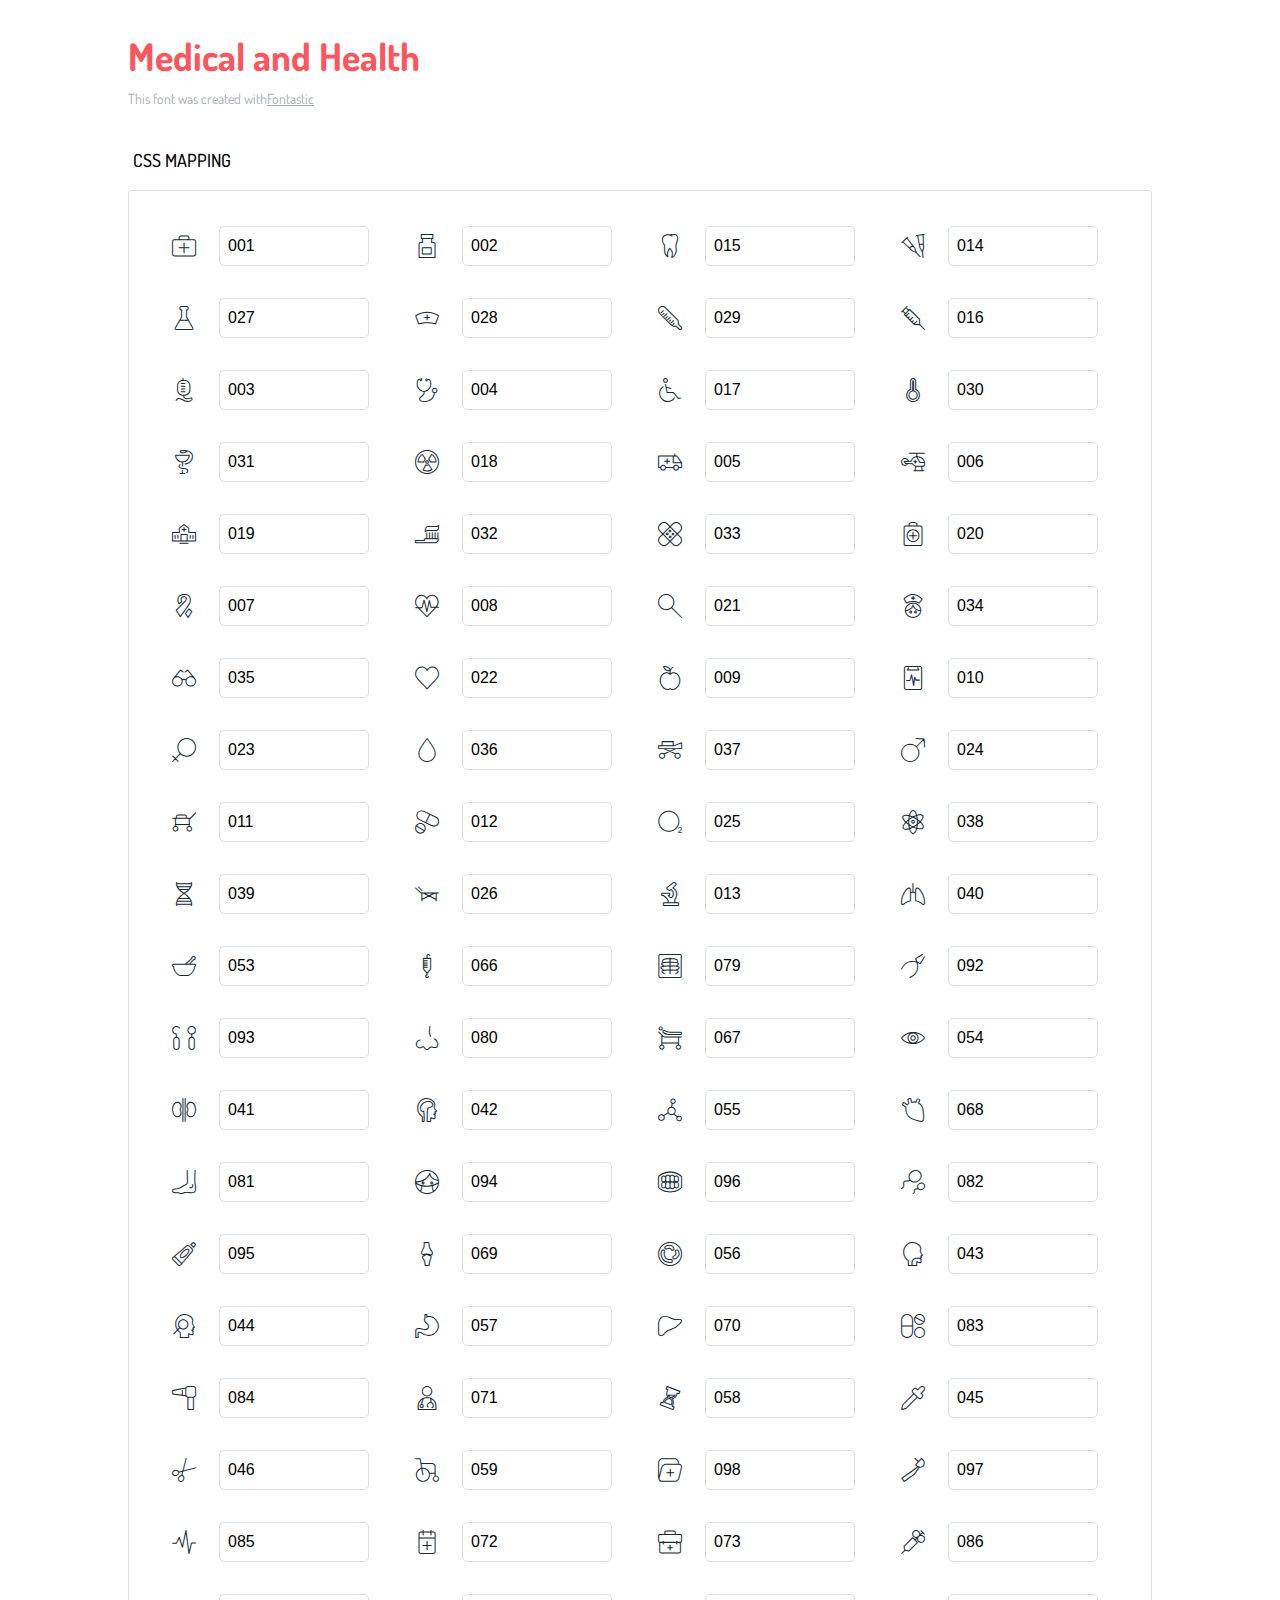
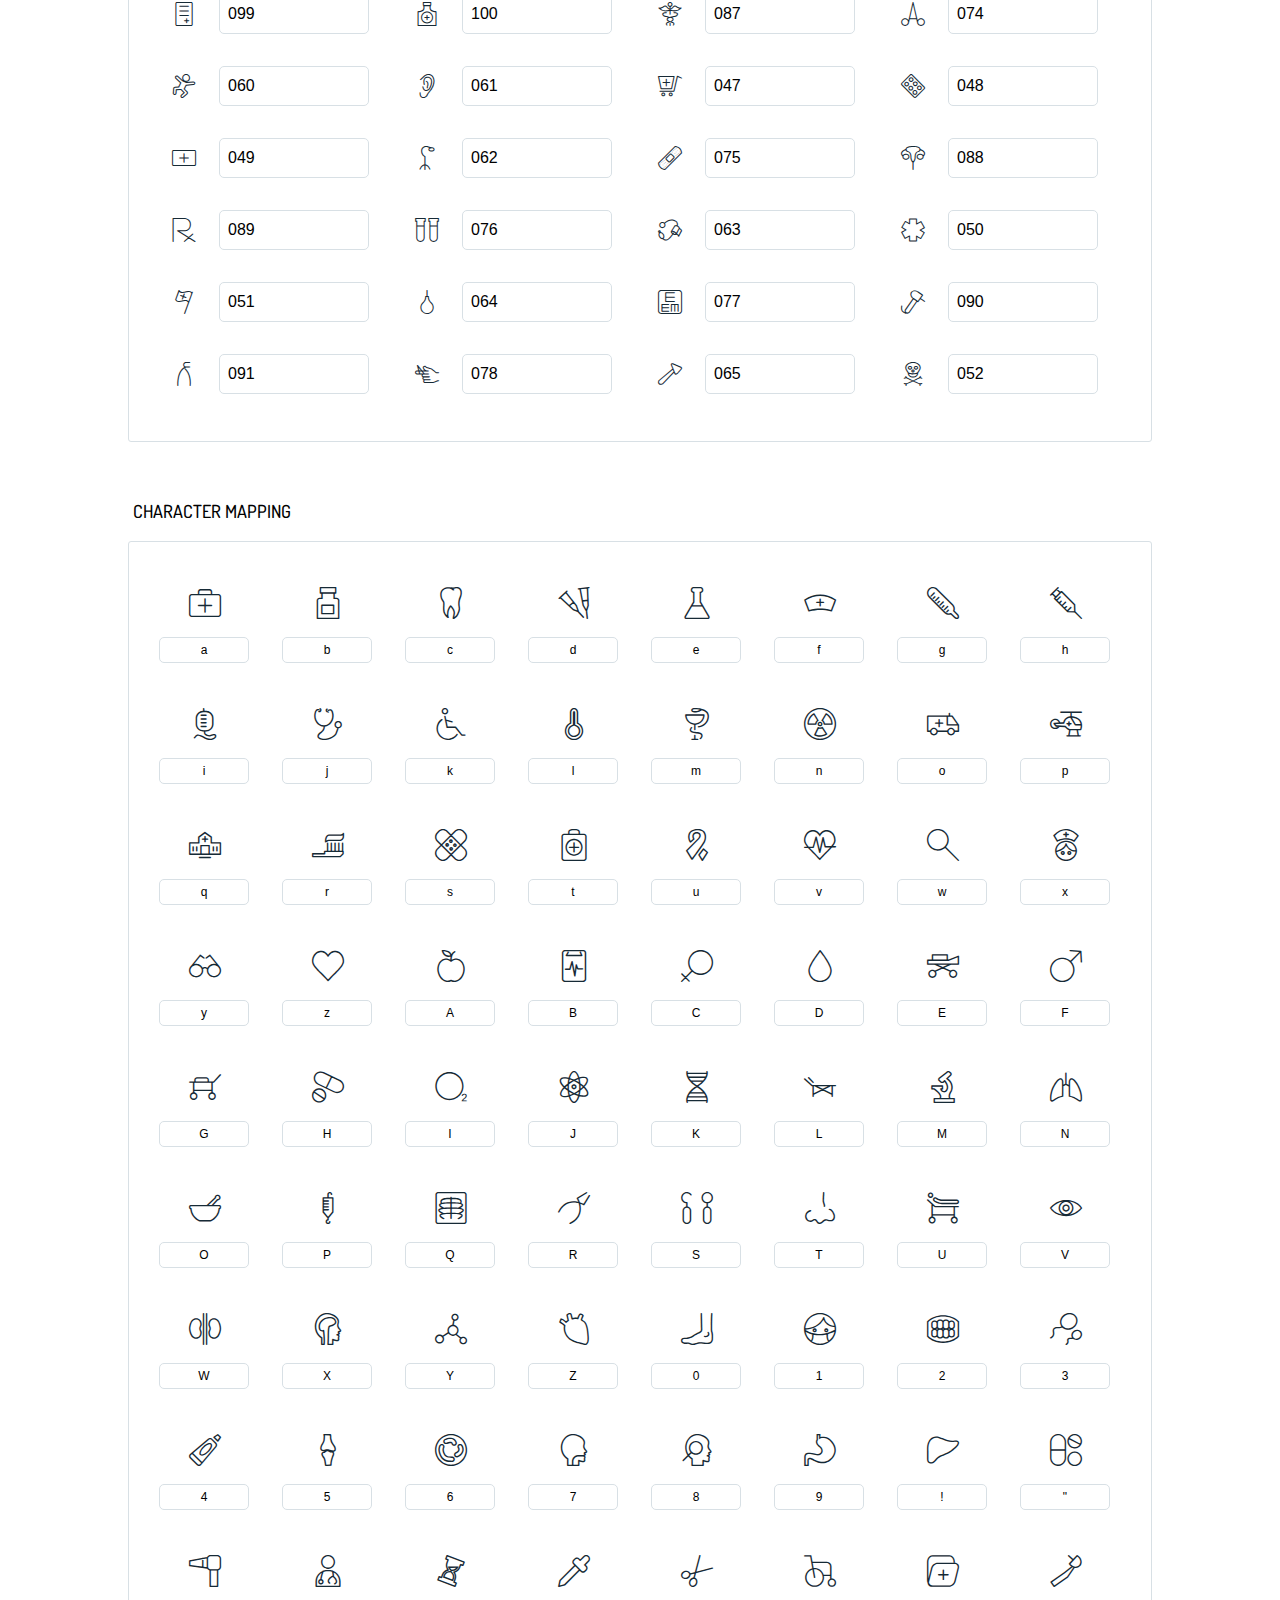
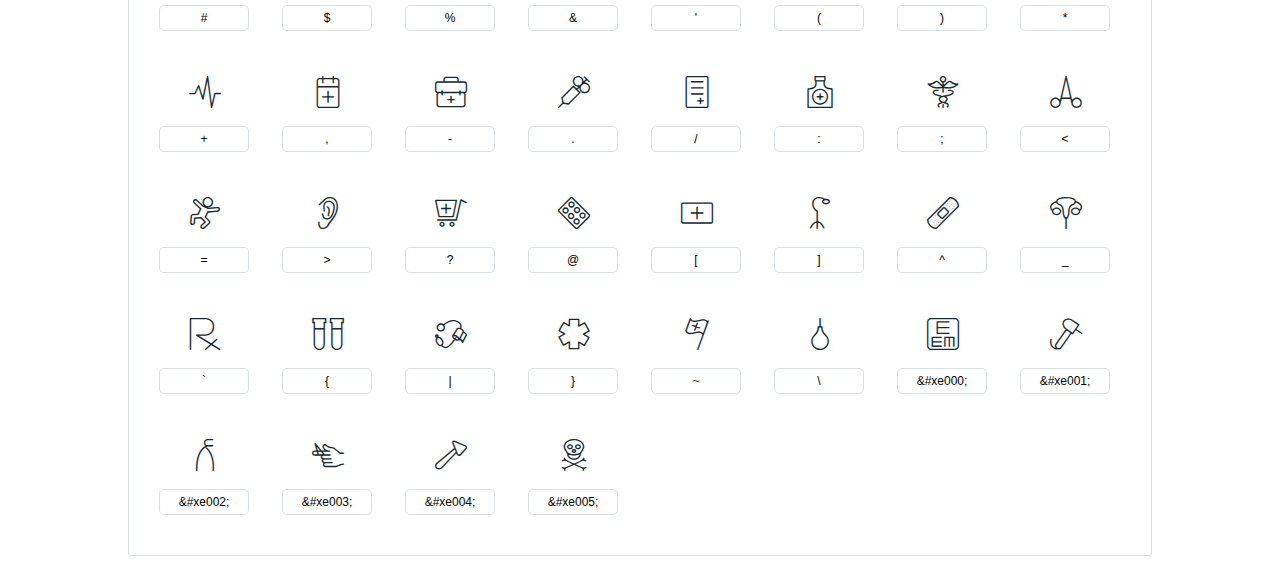
<file: assets2/plugins/line-icons-pro/medical/webfont/icons-reference.html>
<!DOCTYPE html>
<html lang="en">
  <head>
    <meta charset="utf-8">
    <meta http-equiv="X-UA-Compatible" content="IE=edge,chrome=1">
    <meta name="viewport" content="width=device-width,initial-scale=1">
    <title>Font Reference - Medical and Health</title>
    <link href="http://fonts.googleapis.com/css?family=Dosis:400,500,700" rel="stylesheet" type="text/css">
    <link rel="stylesheet" href="styles.css">
    <style type="text/css">
      html,body,div,span,applet,object,iframe,h1,h2,h3,h4,h5,h6,p,blockquote,pre,a,abbr,acronym,address,big,cite,code,del,dfn,em,img,ins,kbd,q,s,samp,small,strike,strong,sub,sup,tt,var,dl,dt,dd,ol,ul,li,fieldset,form,label,legend,table,caption,tbody,tfoot,thead,tr,th,td{margin:0;padding:0;border:0;outline:0;font-weight:inherit;font-style:inherit;font-family:inherit;font-size:100%;vertical-align:baseline}
body{line-height:1;color:#000;background:#fff}
ol,ul{list-style:none}
table{border-collapse:separate;border-spacing:0;vertical-align:middle}
caption,th,td{text-align:left;font-weight:normal;vertical-align:middle}
a img{border:none}
*{-webkit-box-sizing:border-box;-moz-box-sizing:border-box;box-sizing:border-box}
body{font-family:'Dosis','Tahoma',sans-serif}
.container{margin:15px auto;width:80%}
h1{margin:40px 0 20px;font-weight:700;font-size:38px;line-height:32px;color:#fb565e}
h2{font-size:18px;padding:0 0 21px 5px;margin:45px 0 0 0;text-transform:uppercase;font-weight:500}
.small{font-size:14px;color:#a5adb4;}
.small a{color:#a5adb4;}
.small a:hover{color:#fb565e}
.glyphs.character-mapping{margin:0 0 20px 0;padding:20px 0 20px 30px;color:rgba(0,0,0,0.5);border:1px solid #d8e0e5;-webkit-border-radius:3px;border-radius:3px;}
.glyphs.character-mapping li{margin:0 30px 20px 0;display:inline-block;width:90px}
.glyphs.character-mapping .icon{margin:10px 0 10px 15px;padding:15px;position:relative;width:55px;height:55px;color:#162a36 !important;overflow:hidden;-webkit-border-radius:3px;border-radius:3px;font-size:32px;}
.glyphs.character-mapping .icon svg{fill:#000}
.glyphs.character-mapping input{margin:0;padding:5px 0;line-height:12px;font-size:12px;display:block;width:100%;border:1px solid #d8e0e5;-webkit-border-radius:5px;border-radius:5px;text-align:center;outline:0;}
.glyphs.character-mapping input:focus{border:1px solid #fbde4a;-webkit-box-shadow:inset 0 0 3px #fbde4a;box-shadow:inset 0 0 3px #fbde4a}
.glyphs.character-mapping input:hover{-webkit-box-shadow:inset 0 0 3px #fbde4a;box-shadow:inset 0 0 3px #fbde4a}
.glyphs.css-mapping{margin:0 0 60px 0;padding:30px 0 20px 30px;color:rgba(0,0,0,0.5);border:1px solid #d8e0e5;-webkit-border-radius:3px;border-radius:3px;}
.glyphs.css-mapping li{margin:0 30px 20px 0;padding:0;display:inline-block;overflow:hidden}
.glyphs.css-mapping .icon{margin:0;margin-right:10px;padding:13px;height:50px;width:50px;color:#162a36 !important;overflow:hidden;float:left;font-size:24px}
.glyphs.css-mapping input{margin:0;margin-top:5px;padding:8px;line-height:16px;font-size:16px;display:block;width:150px;height:40px;border:1px solid #d8e0e5;-webkit-border-radius:5px;border-radius:5px;background:#fff;outline:0;float:right;}
.glyphs.css-mapping input:focus{border:1px solid #fbde4a;-webkit-box-shadow:inset 0 0 3px #fbde4a;box-shadow:inset 0 0 3px #fbde4a}
.glyphs.css-mapping input:hover{-webkit-box-shadow:inset 0 0 3px #fbde4a;box-shadow:inset 0 0 3px #fbde4a}

      
    </style>
  </head>
  <body>
    <div class="container">
      <h1>Medical and Health</h1>
      <p class="small">This font was created with<a href="http://fontastic.me/">Fontastic</a></p>
      <h2>CSS mapping</h2>
      <ul class="glyphs css-mapping">
        <li>
          <div class="icon icon-001"></div>
          <input type="text" readonly="readonly" value="001">
        </li>
        <li>
          <div class="icon icon-002"></div>
          <input type="text" readonly="readonly" value="002">
        </li>
        <li>
          <div class="icon icon-015"></div>
          <input type="text" readonly="readonly" value="015">
        </li>
        <li>
          <div class="icon icon-014"></div>
          <input type="text" readonly="readonly" value="014">
        </li>
        <li>
          <div class="icon icon-027"></div>
          <input type="text" readonly="readonly" value="027">
        </li>
        <li>
          <div class="icon icon-028"></div>
          <input type="text" readonly="readonly" value="028">
        </li>
        <li>
          <div class="icon icon-029"></div>
          <input type="text" readonly="readonly" value="029">
        </li>
        <li>
          <div class="icon icon-016"></div>
          <input type="text" readonly="readonly" value="016">
        </li>
        <li>
          <div class="icon icon-003"></div>
          <input type="text" readonly="readonly" value="003">
        </li>
        <li>
          <div class="icon icon-004"></div>
          <input type="text" readonly="readonly" value="004">
        </li>
        <li>
          <div class="icon icon-017"></div>
          <input type="text" readonly="readonly" value="017">
        </li>
        <li>
          <div class="icon icon-030"></div>
          <input type="text" readonly="readonly" value="030">
        </li>
        <li>
          <div class="icon icon-031"></div>
          <input type="text" readonly="readonly" value="031">
        </li>
        <li>
          <div class="icon icon-018"></div>
          <input type="text" readonly="readonly" value="018">
        </li>
        <li>
          <div class="icon icon-005"></div>
          <input type="text" readonly="readonly" value="005">
        </li>
        <li>
          <div class="icon icon-006"></div>
          <input type="text" readonly="readonly" value="006">
        </li>
        <li>
          <div class="icon icon-019"></div>
          <input type="text" readonly="readonly" value="019">
        </li>
        <li>
          <div class="icon icon-032"></div>
          <input type="text" readonly="readonly" value="032">
        </li>
        <li>
          <div class="icon icon-033"></div>
          <input type="text" readonly="readonly" value="033">
        </li>
        <li>
          <div class="icon icon-020"></div>
          <input type="text" readonly="readonly" value="020">
        </li>
        <li>
          <div class="icon icon-007"></div>
          <input type="text" readonly="readonly" value="007">
        </li>
        <li>
          <div class="icon icon-008"></div>
          <input type="text" readonly="readonly" value="008">
        </li>
        <li>
          <div class="icon icon-021"></div>
          <input type="text" readonly="readonly" value="021">
        </li>
        <li>
          <div class="icon icon-034"></div>
          <input type="text" readonly="readonly" value="034">
        </li>
        <li>
          <div class="icon icon-035"></div>
          <input type="text" readonly="readonly" value="035">
        </li>
        <li>
          <div class="icon icon-022"></div>
          <input type="text" readonly="readonly" value="022">
        </li>
        <li>
          <div class="icon icon-009"></div>
          <input type="text" readonly="readonly" value="009">
        </li>
        <li>
          <div class="icon icon-010"></div>
          <input type="text" readonly="readonly" value="010">
        </li>
        <li>
          <div class="icon icon-023"></div>
          <input type="text" readonly="readonly" value="023">
        </li>
        <li>
          <div class="icon icon-036"></div>
          <input type="text" readonly="readonly" value="036">
        </li>
        <li>
          <div class="icon icon-037"></div>
          <input type="text" readonly="readonly" value="037">
        </li>
        <li>
          <div class="icon icon-024"></div>
          <input type="text" readonly="readonly" value="024">
        </li>
        <li>
          <div class="icon icon-011"></div>
          <input type="text" readonly="readonly" value="011">
        </li>
        <li>
          <div class="icon icon-012"></div>
          <input type="text" readonly="readonly" value="012">
        </li>
        <li>
          <div class="icon icon-025"></div>
          <input type="text" readonly="readonly" value="025">
        </li>
        <li>
          <div class="icon icon-038"></div>
          <input type="text" readonly="readonly" value="038">
        </li>
        <li>
          <div class="icon icon-039"></div>
          <input type="text" readonly="readonly" value="039">
        </li>
        <li>
          <div class="icon icon-026"></div>
          <input type="text" readonly="readonly" value="026">
        </li>
        <li>
          <div class="icon icon-013"></div>
          <input type="text" readonly="readonly" value="013">
        </li>
        <li>
          <div class="icon icon-040"></div>
          <input type="text" readonly="readonly" value="040">
        </li>
        <li>
          <div class="icon icon-053"></div>
          <input type="text" readonly="readonly" value="053">
        </li>
        <li>
          <div class="icon icon-066"></div>
          <input type="text" readonly="readonly" value="066">
        </li>
        <li>
          <div class="icon icon-079"></div>
          <input type="text" readonly="readonly" value="079">
        </li>
        <li>
          <div class="icon icon-092"></div>
          <input type="text" readonly="readonly" value="092">
        </li>
        <li>
          <div class="icon icon-093"></div>
          <input type="text" readonly="readonly" value="093">
        </li>
        <li>
          <div class="icon icon-080"></div>
          <input type="text" readonly="readonly" value="080">
        </li>
        <li>
          <div class="icon icon-067"></div>
          <input type="text" readonly="readonly" value="067">
        </li>
        <li>
          <div class="icon icon-054"></div>
          <input type="text" readonly="readonly" value="054">
        </li>
        <li>
          <div class="icon icon-041"></div>
          <input type="text" readonly="readonly" value="041">
        </li>
        <li>
          <div class="icon icon-042"></div>
          <input type="text" readonly="readonly" value="042">
        </li>
        <li>
          <div class="icon icon-055"></div>
          <input type="text" readonly="readonly" value="055">
        </li>
        <li>
          <div class="icon icon-068"></div>
          <input type="text" readonly="readonly" value="068">
        </li>
        <li>
          <div class="icon icon-081"></div>
          <input type="text" readonly="readonly" value="081">
        </li>
        <li>
          <div class="icon icon-094"></div>
          <input type="text" readonly="readonly" value="094">
        </li>
        <li>
          <div class="icon icon-096"></div>
          <input type="text" readonly="readonly" value="096">
        </li>
        <li>
          <div class="icon icon-082"></div>
          <input type="text" readonly="readonly" value="082">
        </li>
        <li>
          <div class="icon icon-095"></div>
          <input type="text" readonly="readonly" value="095">
        </li>
        <li>
          <div class="icon icon-069"></div>
          <input type="text" readonly="readonly" value="069">
        </li>
        <li>
          <div class="icon icon-056"></div>
          <input type="text" readonly="readonly" value="056">
        </li>
        <li>
          <div class="icon icon-043"></div>
          <input type="text" readonly="readonly" value="043">
        </li>
        <li>
          <div class="icon icon-044"></div>
          <input type="text" readonly="readonly" value="044">
        </li>
        <li>
          <div class="icon icon-057"></div>
          <input type="text" readonly="readonly" value="057">
        </li>
        <li>
          <div class="icon icon-070"></div>
          <input type="text" readonly="readonly" value="070">
        </li>
        <li>
          <div class="icon icon-083"></div>
          <input type="text" readonly="readonly" value="083">
        </li>
        <li>
          <div class="icon icon-084"></div>
          <input type="text" readonly="readonly" value="084">
        </li>
        <li>
          <div class="icon icon-071"></div>
          <input type="text" readonly="readonly" value="071">
        </li>
        <li>
          <div class="icon icon-058"></div>
          <input type="text" readonly="readonly" value="058">
        </li>
        <li>
          <div class="icon icon-045"></div>
          <input type="text" readonly="readonly" value="045">
        </li>
        <li>
          <div class="icon icon-046"></div>
          <input type="text" readonly="readonly" value="046">
        </li>
        <li>
          <div class="icon icon-059"></div>
          <input type="text" readonly="readonly" value="059">
        </li>
        <li>
          <div class="icon icon-098"></div>
          <input type="text" readonly="readonly" value="098">
        </li>
        <li>
          <div class="icon icon-097"></div>
          <input type="text" readonly="readonly" value="097">
        </li>
        <li>
          <div class="icon icon-085"></div>
          <input type="text" readonly="readonly" value="085">
        </li>
        <li>
          <div class="icon icon-072"></div>
          <input type="text" readonly="readonly" value="072">
        </li>
        <li>
          <div class="icon icon-073"></div>
          <input type="text" readonly="readonly" value="073">
        </li>
        <li>
          <div class="icon icon-086"></div>
          <input type="text" readonly="readonly" value="086">
        </li>
        <li>
          <div class="icon icon-099"></div>
          <input type="text" readonly="readonly" value="099">
        </li>
        <li>
          <div class="icon icon-100"></div>
          <input type="text" readonly="readonly" value="100">
        </li>
        <li>
          <div class="icon icon-087"></div>
          <input type="text" readonly="readonly" value="087">
        </li>
        <li>
          <div class="icon icon-074"></div>
          <input type="text" readonly="readonly" value="074">
        </li>
        <li>
          <div class="icon icon-060"></div>
          <input type="text" readonly="readonly" value="060">
        </li>
        <li>
          <div class="icon icon-061"></div>
          <input type="text" readonly="readonly" value="061">
        </li>
        <li>
          <div class="icon icon-047"></div>
          <input type="text" readonly="readonly" value="047">
        </li>
        <li>
          <div class="icon icon-048"></div>
          <input type="text" readonly="readonly" value="048">
        </li>
        <li>
          <div class="icon icon-049"></div>
          <input type="text" readonly="readonly" value="049">
        </li>
        <li>
          <div class="icon icon-062"></div>
          <input type="text" readonly="readonly" value="062">
        </li>
        <li>
          <div class="icon icon-075"></div>
          <input type="text" readonly="readonly" value="075">
        </li>
        <li>
          <div class="icon icon-088"></div>
          <input type="text" readonly="readonly" value="088">
        </li>
        <li>
          <div class="icon icon-089"></div>
          <input type="text" readonly="readonly" value="089">
        </li>
        <li>
          <div class="icon icon-076"></div>
          <input type="text" readonly="readonly" value="076">
        </li>
        <li>
          <div class="icon icon-063"></div>
          <input type="text" readonly="readonly" value="063">
        </li>
        <li>
          <div class="icon icon-050"></div>
          <input type="text" readonly="readonly" value="050">
        </li>
        <li>
          <div class="icon icon-051"></div>
          <input type="text" readonly="readonly" value="051">
        </li>
        <li>
          <div class="icon icon-064"></div>
          <input type="text" readonly="readonly" value="064">
        </li>
        <li>
          <div class="icon icon-077"></div>
          <input type="text" readonly="readonly" value="077">
        </li>
        <li>
          <div class="icon icon-090"></div>
          <input type="text" readonly="readonly" value="090">
        </li>
        <li>
          <div class="icon icon-091"></div>
          <input type="text" readonly="readonly" value="091">
        </li>
        <li>
          <div class="icon icon-078"></div>
          <input type="text" readonly="readonly" value="078">
        </li>
        <li>
          <div class="icon icon-065"></div>
          <input type="text" readonly="readonly" value="065">
        </li>
        <li>
          <div class="icon icon-052"></div>
          <input type="text" readonly="readonly" value="052">
        </li>
      </ul>
      <h2>Character mapping</h2>
      <ul class="glyphs character-mapping">
        <li>
          <div data-icon="a" class="icon"></div>
          <input type="text" readonly="readonly" value="a">
        </li>
        <li>
          <div data-icon="b" class="icon"></div>
          <input type="text" readonly="readonly" value="b">
        </li>
        <li>
          <div data-icon="c" class="icon"></div>
          <input type="text" readonly="readonly" value="c">
        </li>
        <li>
          <div data-icon="d" class="icon"></div>
          <input type="text" readonly="readonly" value="d">
        </li>
        <li>
          <div data-icon="e" class="icon"></div>
          <input type="text" readonly="readonly" value="e">
        </li>
        <li>
          <div data-icon="f" class="icon"></div>
          <input type="text" readonly="readonly" value="f">
        </li>
        <li>
          <div data-icon="g" class="icon"></div>
          <input type="text" readonly="readonly" value="g">
        </li>
        <li>
          <div data-icon="h" class="icon"></div>
          <input type="text" readonly="readonly" value="h">
        </li>
        <li>
          <div data-icon="i" class="icon"></div>
          <input type="text" readonly="readonly" value="i">
        </li>
        <li>
          <div data-icon="j" class="icon"></div>
          <input type="text" readonly="readonly" value="j">
        </li>
        <li>
          <div data-icon="k" class="icon"></div>
          <input type="text" readonly="readonly" value="k">
        </li>
        <li>
          <div data-icon="l" class="icon"></div>
          <input type="text" readonly="readonly" value="l">
        </li>
        <li>
          <div data-icon="m" class="icon"></div>
          <input type="text" readonly="readonly" value="m">
        </li>
        <li>
          <div data-icon="n" class="icon"></div>
          <input type="text" readonly="readonly" value="n">
        </li>
        <li>
          <div data-icon="o" class="icon"></div>
          <input type="text" readonly="readonly" value="o">
        </li>
        <li>
          <div data-icon="p" class="icon"></div>
          <input type="text" readonly="readonly" value="p">
        </li>
        <li>
          <div data-icon="q" class="icon"></div>
          <input type="text" readonly="readonly" value="q">
        </li>
        <li>
          <div data-icon="r" class="icon"></div>
          <input type="text" readonly="readonly" value="r">
        </li>
        <li>
          <div data-icon="s" class="icon"></div>
          <input type="text" readonly="readonly" value="s">
        </li>
        <li>
          <div data-icon="t" class="icon"></div>
          <input type="text" readonly="readonly" value="t">
        </li>
        <li>
          <div data-icon="u" class="icon"></div>
          <input type="text" readonly="readonly" value="u">
        </li>
        <li>
          <div data-icon="v" class="icon"></div>
          <input type="text" readonly="readonly" value="v">
        </li>
        <li>
          <div data-icon="w" class="icon"></div>
          <input type="text" readonly="readonly" value="w">
        </li>
        <li>
          <div data-icon="x" class="icon"></div>
          <input type="text" readonly="readonly" value="x">
        </li>
        <li>
          <div data-icon="y" class="icon"></div>
          <input type="text" readonly="readonly" value="y">
        </li>
        <li>
          <div data-icon="z" class="icon"></div>
          <input type="text" readonly="readonly" value="z">
        </li>
        <li>
          <div data-icon="A" class="icon"></div>
          <input type="text" readonly="readonly" value="A">
        </li>
        <li>
          <div data-icon="B" class="icon"></div>
          <input type="text" readonly="readonly" value="B">
        </li>
        <li>
          <div data-icon="C" class="icon"></div>
          <input type="text" readonly="readonly" value="C">
        </li>
        <li>
          <div data-icon="D" class="icon"></div>
          <input type="text" readonly="readonly" value="D">
        </li>
        <li>
          <div data-icon="E" class="icon"></div>
          <input type="text" readonly="readonly" value="E">
        </li>
        <li>
          <div data-icon="F" class="icon"></div>
          <input type="text" readonly="readonly" value="F">
        </li>
        <li>
          <div data-icon="G" class="icon"></div>
          <input type="text" readonly="readonly" value="G">
        </li>
        <li>
          <div data-icon="H" class="icon"></div>
          <input type="text" readonly="readonly" value="H">
        </li>
        <li>
          <div data-icon="I" class="icon"></div>
          <input type="text" readonly="readonly" value="I">
        </li>
        <li>
          <div data-icon="J" class="icon"></div>
          <input type="text" readonly="readonly" value="J">
        </li>
        <li>
          <div data-icon="K" class="icon"></div>
          <input type="text" readonly="readonly" value="K">
        </li>
        <li>
          <div data-icon="L" class="icon"></div>
          <input type="text" readonly="readonly" value="L">
        </li>
        <li>
          <div data-icon="M" class="icon"></div>
          <input type="text" readonly="readonly" value="M">
        </li>
        <li>
          <div data-icon="N" class="icon"></div>
          <input type="text" readonly="readonly" value="N">
        </li>
        <li>
          <div data-icon="O" class="icon"></div>
          <input type="text" readonly="readonly" value="O">
        </li>
        <li>
          <div data-icon="P" class="icon"></div>
          <input type="text" readonly="readonly" value="P">
        </li>
        <li>
          <div data-icon="Q" class="icon"></div>
          <input type="text" readonly="readonly" value="Q">
        </li>
        <li>
          <div data-icon="R" class="icon"></div>
          <input type="text" readonly="readonly" value="R">
        </li>
        <li>
          <div data-icon="S" class="icon"></div>
          <input type="text" readonly="readonly" value="S">
        </li>
        <li>
          <div data-icon="T" class="icon"></div>
          <input type="text" readonly="readonly" value="T">
        </li>
        <li>
          <div data-icon="U" class="icon"></div>
          <input type="text" readonly="readonly" value="U">
        </li>
        <li>
          <div data-icon="V" class="icon"></div>
          <input type="text" readonly="readonly" value="V">
        </li>
        <li>
          <div data-icon="W" class="icon"></div>
          <input type="text" readonly="readonly" value="W">
        </li>
        <li>
          <div data-icon="X" class="icon"></div>
          <input type="text" readonly="readonly" value="X">
        </li>
        <li>
          <div data-icon="Y" class="icon"></div>
          <input type="text" readonly="readonly" value="Y">
        </li>
        <li>
          <div data-icon="Z" class="icon"></div>
          <input type="text" readonly="readonly" value="Z">
        </li>
        <li>
          <div data-icon="0" class="icon"></div>
          <input type="text" readonly="readonly" value="0">
        </li>
        <li>
          <div data-icon="1" class="icon"></div>
          <input type="text" readonly="readonly" value="1">
        </li>
        <li>
          <div data-icon="2" class="icon"></div>
          <input type="text" readonly="readonly" value="2">
        </li>
        <li>
          <div data-icon="3" class="icon"></div>
          <input type="text" readonly="readonly" value="3">
        </li>
        <li>
          <div data-icon="4" class="icon"></div>
          <input type="text" readonly="readonly" value="4">
        </li>
        <li>
          <div data-icon="5" class="icon"></div>
          <input type="text" readonly="readonly" value="5">
        </li>
        <li>
          <div data-icon="6" class="icon"></div>
          <input type="text" readonly="readonly" value="6">
        </li>
        <li>
          <div data-icon="7" class="icon"></div>
          <input type="text" readonly="readonly" value="7">
        </li>
        <li>
          <div data-icon="8" class="icon"></div>
          <input type="text" readonly="readonly" value="8">
        </li>
        <li>
          <div data-icon="9" class="icon"></div>
          <input type="text" readonly="readonly" value="9">
        </li>
        <li>
          <div data-icon="!" class="icon"></div>
          <input type="text" readonly="readonly" value="!">
        </li>
        <li>
          <div data-icon="&#34;" class="icon"></div>
          <input type="text" readonly="readonly" value="&quot;">
        </li>
        <li>
          <div data-icon="#" class="icon"></div>
          <input type="text" readonly="readonly" value="#">
        </li>
        <li>
          <div data-icon="$" class="icon"></div>
          <input type="text" readonly="readonly" value="$">
        </li>
        <li>
          <div data-icon="%" class="icon"></div>
          <input type="text" readonly="readonly" value="%">
        </li>
        <li>
          <div data-icon="&" class="icon"></div>
          <input type="text" readonly="readonly" value="&amp;">
        </li>
        <li>
          <div data-icon="'" class="icon"></div>
          <input type="text" readonly="readonly" value="&#39;">
        </li>
        <li>
          <div data-icon="(" class="icon"></div>
          <input type="text" readonly="readonly" value="(">
        </li>
        <li>
          <div data-icon=")" class="icon"></div>
          <input type="text" readonly="readonly" value=")">
        </li>
        <li>
          <div data-icon="*" class="icon"></div>
          <input type="text" readonly="readonly" value="*">
        </li>
        <li>
          <div data-icon="+" class="icon"></div>
          <input type="text" readonly="readonly" value="+">
        </li>
        <li>
          <div data-icon="," class="icon"></div>
          <input type="text" readonly="readonly" value=",">
        </li>
        <li>
          <div data-icon="-" class="icon"></div>
          <input type="text" readonly="readonly" value="-">
        </li>
        <li>
          <div data-icon="." class="icon"></div>
          <input type="text" readonly="readonly" value=".">
        </li>
        <li>
          <div data-icon="/" class="icon"></div>
          <input type="text" readonly="readonly" value="/">
        </li>
        <li>
          <div data-icon=":" class="icon"></div>
          <input type="text" readonly="readonly" value=":">
        </li>
        <li>
          <div data-icon=";" class="icon"></div>
          <input type="text" readonly="readonly" value=";">
        </li>
        <li>
          <div data-icon="<" class="icon"></div>
          <input type="text" readonly="readonly" value="&lt;">
        </li>
        <li>
          <div data-icon="=" class="icon"></div>
          <input type="text" readonly="readonly" value="=">
        </li>
        <li>
          <div data-icon=">" class="icon"></div>
          <input type="text" readonly="readonly" value="&gt;">
        </li>
        <li>
          <div data-icon="?" class="icon"></div>
          <input type="text" readonly="readonly" value="?">
        </li>
        <li>
          <div data-icon="@" class="icon"></div>
          <input type="text" readonly="readonly" value="@">
        </li>
        <li>
          <div data-icon="[" class="icon"></div>
          <input type="text" readonly="readonly" value="[">
        </li>
        <li>
          <div data-icon="]" class="icon"></div>
          <input type="text" readonly="readonly" value="]">
        </li>
        <li>
          <div data-icon="^" class="icon"></div>
          <input type="text" readonly="readonly" value="^">
        </li>
        <li>
          <div data-icon="_" class="icon"></div>
          <input type="text" readonly="readonly" value="_">
        </li>
        <li>
          <div data-icon="`" class="icon"></div>
          <input type="text" readonly="readonly" value="`">
        </li>
        <li>
          <div data-icon="{" class="icon"></div>
          <input type="text" readonly="readonly" value="{">
        </li>
        <li>
          <div data-icon="|" class="icon"></div>
          <input type="text" readonly="readonly" value="|">
        </li>
        <li>
          <div data-icon="}" class="icon"></div>
          <input type="text" readonly="readonly" value="}">
        </li>
        <li>
          <div data-icon="~" class="icon"></div>
          <input type="text" readonly="readonly" value="~">
        </li>
        <li>
          <div data-icon="\" class="icon"></div>
          <input type="text" readonly="readonly" value="\">
        </li>
        <li>
          <div data-icon="&#xe000;" class="icon"></div>
          <input type="text" readonly="readonly" value="&amp;#xe000;">
        </li>
        <li>
          <div data-icon="&#xe001;" class="icon"></div>
          <input type="text" readonly="readonly" value="&amp;#xe001;">
        </li>
        <li>
          <div data-icon="&#xe002;" class="icon"></div>
          <input type="text" readonly="readonly" value="&amp;#xe002;">
        </li>
        <li>
          <div data-icon="&#xe003;" class="icon"></div>
          <input type="text" readonly="readonly" value="&amp;#xe003;">
        </li>
        <li>
          <div data-icon="&#xe004;" class="icon"></div>
          <input type="text" readonly="readonly" value="&amp;#xe004;">
        </li>
        <li>
          <div data-icon="&#xe005;" class="icon"></div>
          <input type="text" readonly="readonly" value="&amp;#xe005;">
        </li>
      </ul>
    </div><script type="text/javascript">
(function() {
  var glyphs, _i, _len, _ref;

  _ref = document.getElementsByClassName('glyphs');
  for (_i = 0, _len = _ref.length; _i < _len; _i++) {
    glyphs = _ref[_i];
    glyphs.addEventListener('click', function(event) {
      if (event.target.tagName === 'INPUT') {
        return event.target.select();
      }
    });
  }

}).call(this);
</script>
  </body>
</html>
</file>
<file: assets2/plugins/line-icons/style.css>
/**
 * PRESENTATION STYLESHEET
 * ----------------------------------------------------------------------------
 */

/*


       PLEASE NOTE: 
       ============

       THIS FILE IS NOT PART OF THE *REQUIRED FONT ICON FILES* 
       THIS FILE IS USED TO STYLE THE ICON DEMO TEMPLATE FOUND AT DEMO.HTML



*/

*,
*:before,
*:after {
	border: 0 none;
	margin: 0;
	padding: 0;
	font-size: 100%;

	-webkit-box-sizing: border-box;
	   -moz-box-sizing: border-box;
	        box-sizing: border-box;
}

::-webkit-scrollbar {
	width: 12px;
	height: 12px;
}
::-webkit-scrollbar-track {
	background-color: rgba(255, 255, 255, 0.1);
	-webkit-border-radius: 5px;
}
::-webkit-scrollbar-thumb {
	background-color: rgba(0, 0, 0, 0.4);
	-webkit-border-radius: 6px;
}
::-webkit-scrollbar-thumb:hover {
	background-color: rgba(0, 0, 0, 0.6);
}

section, 
header, 
footer {
	display: block;
	position: relative;
}

body {
	background-color: #fff;
	color: #0e8a65;
	font-family: "Helvetica Neue", Helvetica, "DejaVu Sans", Arial, sans-serif;
	line-height: 1.5;
	font-size: 1em;
}


section:after,
.masthead:after {
	content: '';
	pointer-events: none;
	position: absolute;
		bottom: -1.5em;
		left: 50%;
		z-index: 10;
	width: 3em;
	height: 3em;

	background: inherit;
	-webkit-transform: translateX(-50%) rotate(45deg);
	transform: translateX(-50%) rotate(45deg);
}

section header {
	position: relative;
}

section header:after {
	background-color: transparent;
	border-bottom-width: 1px;
	border-bottom-style: solid;
	border-bottom-color: inherit;
	content: '';
	position: absolute;
		left: 40%;
		bottom: 0;
	width: 20%;
	height: 0;
}

.masthead {
	background-color: #fff;
	padding: 3em;
	position: relative;
	text-align: center;
}

.colophon {
	padding: 4.5em 3em;
	position: relative;
}
.colophon .group {
	padding: 3em;
	text-align: center;
}

.masthead hgroup,
.colophon .group {
	margin: auto;
	padding: 0 10%;
	position: absolute;
	top: 50%;
	left: 0%;
	right: 0%;
	-webkit-transform: translate(0%,-50%);
	    -ms-transform: translate(0%,-50%);
	        transform: translate(0%,-50%);
}

.masthead h1 {
	font-size: 2.25em;
	font-weight: bolder;
	line-height: 1.5;
	margin-bottom: 1em;
	text-transform: uppercase;
}

.masthead h2 {
	font-size: 1em;
	font-weight: lighter;
	letter-spacing: 6px;
	text-transform: uppercase;
}

.glyphs, 
.classes {
	margin-left: -1.5em;
	padding: 4.5em 3em;
}

.glyphs header,
.classes header {
	margin-bottom: 2.25em;
	padding-bottom: 2.25em;
	text-align: center;
	text-transform: uppercase;
}

.glyphs h1,
.classes h1 {
	font-size: 2.25em;
	font-weight: bolder;
	line-height: 1.5;
}

.glyphs h2,
.classes h2 {
	font-size: 1em;
	font-weight: normal;
	letter-spacing: 3px;
	text-transform: uppercase;
}

h2 code {
	text-transform: lowercase;
}


.glyphs {
	background-color: #74f3c8;
	color: #0e8a65;
}

.classes {
	background-color: #33383e;
	color: #fff;
}

.glyph {
	cursor: pointer;
	display: inline-block;
	font-size: 1em;
	margin: 0 -0.21em 3em 0;
	padding: 1.5em 0 0 1.5em;
	text-align: center;
	width: 50%;
}

.glyph-item {
	border-radius: 8px;
	display: inline-block;
	width: 1.5em;
	height: 1.5em;
	line-height: 1;
	padding: 0.25em;
	position: relative;
}
.glyph:hover .glyph-item {
	background-color: #0e8a65;
	color: #fff;
} 

.mega {
	font-size: 3em;
}

a, 
a:visited {
	color: #74f3c8;
	text-decoration: none;
}

a:hover, 
a:focus {
		color: #0e8a65;
}

.item-box {
	display: inline-block;
	font-family: consolas, monospace;
	font-size: 1.2em;
	margin: 0 -0.22em 1em 0;
	padding-left: 1em;
	width: 100%;

}

.item {
	background-color: #fff;
	color: #33383e;
	border-radius: 8px;
	display: inline-block;
	padding: 0.5em;
	width: 100%;
}


.colophon .group {
	font-size: 1.5em;
	text-transform: uppercase;
}

.group em {
	font-weight: bold;
	font-style: normal;
}


#wH {
	width: 0;
	position: absolute;
	top: 0;
	bottom: 0;
	left: 0;
}



@media only screen and (min-width: 768px) {
	section:after,
	.masthead:after {
		bottom: -3em;
		width: 6em;
		height: 6em;
	}

	section header {
		position: relative;
	}

	.masthead {
		padding: 6em;
	}

	.colophon {
		padding: 9em 6em;
	}

	.masthead h1 {
		font-size: 4.5em;
	}

	.glyphs, 
	.classes {
		padding: 9em 6em;
	}

	.glyphs header,
	.classes header {
		margin-bottom: 4.5em;
		padding-bottom: 4.5em;
	}

	.glyphs h1,
	.classes h1 {
		font-size: 4.5em;
	}


	.mega {
		font-size: 6em;
	}

    
    .glyph {
		width: 16.66666666666667%;
    }

    .item-box {
		width: 33.333%;
    }
    
    .colophon .group {
    	padding: 6em;
    }
}
</file>
<file: assets2/plugins/line-icons/line-icons.css>
@font-face {
	font-family: 'Simple-Line-Icons';
	src:url('fonts/Simple-Line-Icons.eot');
	src:url('fonts/Simple-Line-Icons.eot?#iefix') format('embedded-opentype'),
		url('fonts/Simple-Line-Icons.woff') format('woff'),
		url('fonts/Simple-Line-Icons.ttf') format('truetype'),
		url('fonts/Simple-Line-Icons.svg#Simple-Line-Icons') format('svg');
	font-weight: normal;
	font-style: normal;
}

/* Use the following CSS code if you want to use data attributes for inserting your icons */
[data-icon]:before {
	font-family: 'Simple-Line-Icons';
	content: attr(data-icon);
	speak: none;
	font-weight: normal;
	font-variant: normal;
	text-transform: none;
	line-height: 1;
	-webkit-font-smoothing: antialiased;
	-moz-osx-font-smoothing: grayscale;
}

/* Use the following CSS code if you want to have a class per icon */
/*
Instead of a list of all class selectors,
you can use the generic selector below, but it's slower:
[class*="icon-"] {
*/
.icon-user-female, .icon-user-follow, .icon-user-following, .icon-user-unfollow, .icon-trophy, .icon-screen-smartphone, .icon-screen-desktop, .icon-plane, .icon-notebook, .icon-moustache, .icon-mouse, .icon-magnet, .icon-energy, .icon-emoticon-smile, .icon-disc, .icon-cursor-move, .icon-crop, .icon-credit-card, .icon-chemistry, .icon-user, .icon-speedometer, .icon-social-youtube, .icon-social-twitter, .icon-social-tumblr, .icon-social-facebook, .icon-social-dropbox, .icon-social-dribbble, .icon-shield, .icon-screen-tablet, .icon-magic-wand, .icon-hourglass, .icon-graduation, .icon-ghost, .icon-game-controller, .icon-fire, .icon-eyeglasses, .icon-envelope-open, .icon-envelope-letter, .icon-bell, .icon-badge, .icon-anchor, .icon-wallet, .icon-vector, .icon-speech, .icon-puzzle, .icon-printer, .icon-present, .icon-playlist, .icon-pin, .icon-picture, .icon-map, .icon-layers, .icon-handbag, .icon-globe-alt, .icon-globe, .icon-frame, .icon-folder-alt, .icon-film, .icon-feed, .icon-earphones-alt, .icon-earphones, .icon-drop, .icon-drawer, .icon-docs, .icon-directions, .icon-direction, .icon-diamond, .icon-cup, .icon-compass, .icon-call-out, .icon-call-in, .icon-call-end, .icon-calculator, .icon-bubbles, .icon-briefcase, .icon-book-open, .icon-basket-loaded, .icon-basket, .icon-bag, .icon-action-undo, .icon-action-redo, .icon-wrench, .icon-umbrella, .icon-trash, .icon-tag, .icon-support, .icon-size-fullscreen, .icon-size-actual, .icon-shuffle, .icon-share-alt, .icon-share, .icon-rocket, .icon-question, .icon-pie-chart, .icon-pencil, .icon-note, .icon-music-tone-alt, .icon-music-tone, .icon-microphone, .icon-loop, .icon-logout, .icon-login, .icon-list, .icon-like, .icon-home, .icon-grid, .icon-graph, .icon-equalizer, .icon-dislike, .icon-cursor, .icon-control-start, .icon-control-rewind, .icon-control-play, .icon-control-pause, .icon-control-forward, .icon-control-end, .icon-calendar, .icon-bulb, .icon-bar-chart, .icon-arrow-up, .icon-arrow-right, .icon-arrow-left, .icon-arrow-down, .icon-ban, .icon-bubble, .icon-camcorder, .icon-camera, .icon-check, .icon-clock, .icon-close, .icon-cloud-download, .icon-cloud-upload, .icon-doc, .icon-envelope, .icon-eye, .icon-flag, .icon-folder, .icon-heart, .icon-info, .icon-key, .icon-link, .icon-lock, .icon-lock-open, .icon-magnifier, .icon-magnifier-add, .icon-magnifier-remove, .icon-paper-clip, .icon-paper-plane, .icon-plus, .icon-pointer, .icon-power, .icon-refresh, .icon-reload, .icon-settings, .icon-star, .icon-symbol-female, .icon-symbol-male, .icon-target, .icon-volume-1, .icon-volume-2, .icon-volume-off, .icon-users {
	font-family: 'Simple-Line-Icons';
	speak: none;
	font-style: normal;
	font-weight: normal;
	font-variant: normal;
	text-transform: none;
	line-height: 1;
	-webkit-font-smoothing: antialiased;
}
.icon-user-female:before {
	content: "\e000";
}
.icon-user-follow:before {
	content: "\e002";
}
.icon-user-following:before {
	content: "\e003";
}
.icon-user-unfollow:before {
	content: "\e004";
}
.icon-trophy:before {
	content: "\e006";
}
.icon-screen-smartphone:before {
	content: "\e010";
}
.icon-screen-desktop:before {
	content: "\e011";
}
.icon-plane:before {
	content: "\e012";
}
.icon-notebook:before {
	content: "\e013";
}
.icon-moustache:before {
	content: "\e014";
}
.icon-mouse:before {
	content: "\e015";
}
.icon-magnet:before {
	content: "\e016";
}
.icon-energy:before {
	content: "\e020";
}
.icon-emoticon-smile:before {
	content: "\e021";
}
.icon-disc:before {
	content: "\e022";
}
.icon-cursor-move:before {
	content: "\e023";
}
.icon-crop:before {
	content: "\e024";
}
.icon-credit-card:before {
	content: "\e025";
}
.icon-chemistry:before {
	content: "\e026";
}
.icon-user:before {
	content: "\e005";
}
.icon-speedometer:before {
	content: "\e007";
}
.icon-social-youtube:before {
	content: "\e008";
}
.icon-social-twitter:before {
	content: "\e009";
}
.icon-social-tumblr:before {
	content: "\e00a";
}
.icon-social-facebook:before {
	content: "\e00b";
}
.icon-social-dropbox:before {
	content: "\e00c";
}
.icon-social-dribbble:before {
	content: "\e00d";
}
.icon-shield:before {
	content: "\e00e";
}
.icon-screen-tablet:before {
	content: "\e00f";
}
.icon-magic-wand:before {
	content: "\e017";
}
.icon-hourglass:before {
	content: "\e018";
}
.icon-graduation:before {
	content: "\e019";
}
.icon-ghost:before {
	content: "\e01a";
}
.icon-game-controller:before {
	content: "\e01b";
}
.icon-fire:before {
	content: "\e01c";
}
.icon-eyeglasses:before {
	content: "\e01d";
}
.icon-envelope-open:before {
	content: "\e01e";
}
.icon-envelope-letter:before {
	content: "\e01f";
}
.icon-bell:before {
	content: "\e027";
}
.icon-badge:before {
	content: "\e028";
}
.icon-anchor:before {
	content: "\e029";
}
.icon-wallet:before {
	content: "\e02a";
}
.icon-vector:before {
	content: "\e02b";
}
.icon-speech:before {
	content: "\e02c";
}
.icon-puzzle:before {
	content: "\e02d";
}
.icon-printer:before {
	content: "\e02e";
}
.icon-present:before {
	content: "\e02f";
}
.icon-playlist:before {
	content: "\e030";
}
.icon-pin:before {
	content: "\e031";
}
.icon-picture:before {
	content: "\e032";
}
.icon-map:before {
	content: "\e033";
}
.icon-layers:before {
	content: "\e034";
}
.icon-handbag:before {
	content: "\e035";
}
.icon-globe-alt:before {
	content: "\e036";
}
.icon-globe:before {
	content: "\e037";
}
.icon-frame:before {
	content: "\e038";
}
.icon-folder-alt:before {
	content: "\e039";
}
.icon-film:before {
	content: "\e03a";
}
.icon-feed:before {
	content: "\e03b";
}
.icon-earphones-alt:before {
	content: "\e03c";
}
.icon-earphones:before {
	content: "\e03d";
}
.icon-drop:before {
	content: "\e03e";
}
.icon-drawer:before {
	content: "\e03f";
}
.icon-docs:before {
	content: "\e040";
}
.icon-directions:before {
	content: "\e041";
}
.icon-direction:before {
	content: "\e042";
}
.icon-diamond:before {
	content: "\e043";
}
.icon-cup:before {
	content: "\e044";
}
.icon-compass:before {
	content: "\e045";
}
.icon-call-out:before {
	content: "\e046";
}
.icon-call-in:before {
	content: "\e047";
}
.icon-call-end:before {
	content: "\e048";
}
.icon-calculator:before {
	content: "\e049";
}
.icon-bubbles:before {
	content: "\e04a";
}
.icon-briefcase:before {
	content: "\e04b";
}
.icon-book-open:before {
	content: "\e04c";
}
.icon-basket-loaded:before {
	content: "\e04d";
}
.icon-basket:before {
	content: "\e04e";
}
.icon-bag:before {
	content: "\e04f";
}
.icon-action-undo:before {
	content: "\e050";
}
.icon-action-redo:before {
	content: "\e051";
}
.icon-wrench:before {
	content: "\e052";
}
.icon-umbrella:before {
	content: "\e053";
}
.icon-trash:before {
	content: "\e054";
}
.icon-tag:before {
	content: "\e055";
}
.icon-support:before {
	content: "\e056";
}
.icon-size-fullscreen:before {
	content: "\e057";
}
.icon-size-actual:before {
	content: "\e058";
}
.icon-shuffle:before {
	content: "\e059";
}
.icon-share-alt:before {
	content: "\e05a";
}
.icon-share:before {
	content: "\e05b";
}
.icon-rocket:before {
	content: "\e05c";
}
.icon-question:before {
	content: "\e05d";
}
.icon-pie-chart:before {
	content: "\e05e";
}
.icon-pencil:before {
	content: "\e05f";
}
.icon-note:before {
	content: "\e060";
}
.icon-music-tone-alt:before {
	content: "\e061";
}
.icon-music-tone:before {
	content: "\e062";
}
.icon-microphone:before {
	content: "\e063";
}
.icon-loop:before {
	content: "\e064";
}
.icon-logout:before {
	content: "\e065";
}
.icon-login:before {
	content: "\e066";
}
.icon-list:before {
	content: "\e067";
}
.icon-like:before {
	content: "\e068";
}
.icon-home:before {
	content: "\e069";
}
.icon-grid:before {
	content: "\e06a";
}
.icon-graph:before {
	content: "\e06b";
}
.icon-equalizer:before {
	content: "\e06c";
}
.icon-dislike:before {
	content: "\e06d";
}
.icon-cursor:before {
	content: "\e06e";
}
.icon-control-start:before {
	content: "\e06f";
}
.icon-control-rewind:before {
	content: "\e070";
}
.icon-control-play:before {
	content: "\e071";
}
.icon-control-pause:before {
	content: "\e072";
}
.icon-control-forward:before {
	content: "\e073";
}
.icon-control-end:before {
	content: "\e074";
}
.icon-calendar:before {
	content: "\e075";
}
.icon-bulb:before {
	content: "\e076";
}
.icon-bar-chart:before {
	content: "\e077";
}
.icon-arrow-up:before {
	content: "\e078";
}
.icon-arrow-right:before {
	content: "\e079";
}
.icon-arrow-left:before {
	content: "\e07a";
}
.icon-arrow-down:before {
	content: "\e07b";
}
.icon-ban:before {
	content: "\e07c";
}
.icon-bubble:before {
	content: "\e07d";
}
.icon-camcorder:before {
	content: "\e07e";
}
.icon-camera:before {
	content: "\e07f";
}
.icon-check:before {
	content: "\e080";
}
.icon-clock:before {
	content: "\e081";
}
.icon-close:before {
	content: "\e082";
}
.icon-cloud-download:before {
	content: "\e083";
}
.icon-cloud-upload:before {
	content: "\e084";
}
.icon-doc:before {
	content: "\e085";
}
.icon-envelope:before {
	content: "\e086";
}
.icon-eye:before {
	content: "\e087";
}
.icon-flag:before {
	content: "\e088";
}
.icon-folder:before {
	content: "\e089";
}
.icon-heart:before {
	content: "\e08a";
}
.icon-info:before {
	content: "\e08b";
}
.icon-key:before {
	content: "\e08c";
}
.icon-link:before {
	content: "\e08d";
}
.icon-lock:before {
	content: "\e08e";
}
.icon-lock-open:before {
	content: "\e08f";
}
.icon-magnifier:before {
	content: "\e090";
}
.icon-magnifier-add:before {
	content: "\e091";
}
.icon-magnifier-remove:before {
	content: "\e092";
}
.icon-paper-clip:before {
	content: "\e093";
}
.icon-paper-plane:before {
	content: "\e094";
}
.icon-plus:before {
	content: "\e095";
}
.icon-pointer:before {
	content: "\e096";
}
.icon-power:before {
	content: "\e097";
}
.icon-refresh:before {
	content: "\e098";
}
.icon-reload:before {
	content: "\e099";
}
.icon-settings:before {
	content: "\e09a";
}
.icon-star:before {
	content: "\e09b";
}
.icon-symbol-female:before {
	content: "\e09c";
}
.icon-symbol-male:before {
	content: "\e09d";
}
.icon-target:before {
	content: "\e09e";
}
.icon-volume-1:before {
	content: "\e09f";
}
.icon-volume-2:before {
	content: "\e0a0";
}
.icon-volume-off:before {
	content: "\e0a1";
}
.icon-users:before {
	content: "\e001";
}
</file>
<file: assets2/plugins/line-icons-pro/medical/webfont/styles.css>
@charset "UTF-8";

@font-face {
  font-family: "medical-and-health";
  src:url("fonts/medical-and-health.eot");
  src:url("fonts/medical-and-health.eot?#iefix") format("embedded-opentype"),
    url("fonts/medical-and-health.woff") format("woff"),
    url("fonts/medical-and-health.ttf") format("truetype"),
    url("fonts/medical-and-health.svg#medical-and-health") format("svg");
  font-weight: normal;
  font-style: normal;

}

[data-icon]:before {
  font-family: "medical-and-health" !important;
  content: attr(data-icon);
  font-style: normal !important;
  font-weight: normal !important;
  font-variant: normal !important;
  text-transform: none !important;
  speak: none;
  line-height: 1;
  -webkit-font-smoothing: antialiased;
  -moz-osx-font-smoothing: grayscale;
}

[class^="icon-"]:before,
[class*=" icon-"]:before {
  font-family: "medical-and-health" !important;
  font-style: normal !important;
  font-weight: normal !important;
  font-variant: normal !important;
  text-transform: none !important;
  speak: none;
  line-height: 1;
  -webkit-font-smoothing: antialiased;
  -moz-osx-font-smoothing: grayscale;
}

.icon-001:before {
  content: "a";
}
.icon-002:before {
  content: "b";
}
.icon-015:before {
  content: "c";
}
.icon-014:before {
  content: "d";
}
.icon-027:before {
  content: "e";
}
.icon-028:before {
  content: "f";
}
.icon-029:before {
  content: "g";
}
.icon-016:before {
  content: "h";
}
.icon-003:before {
  content: "i";
}
.icon-004:before {
  content: "j";
}
.icon-017:before {
  content: "k";
}
.icon-030:before {
  content: "l";
}
.icon-031:before {
  content: "m";
}
.icon-018:before {
  content: "n";
}
.icon-005:before {
  content: "o";
}
.icon-006:before {
  content: "p";
}
.icon-019:before {
  content: "q";
}
.icon-032:before {
  content: "r";
}
.icon-033:before {
  content: "s";
}
.icon-020:before {
  content: "t";
}
.icon-007:before {
  content: "u";
}
.icon-008:before {
  content: "v";
}
.icon-021:before {
  content: "w";
}
.icon-034:before {
  content: "x";
}
.icon-035:before {
  content: "y";
}
.icon-022:before {
  content: "z";
}
.icon-009:before {
  content: "A";
}
.icon-010:before {
  content: "B";
}
.icon-023:before {
  content: "C";
}
.icon-036:before {
  content: "D";
}
.icon-037:before {
  content: "E";
}
.icon-024:before {
  content: "F";
}
.icon-011:before {
  content: "G";
}
.icon-012:before {
  content: "H";
}
.icon-025:before {
  content: "I";
}
.icon-038:before {
  content: "J";
}
.icon-039:before {
  content: "K";
}
.icon-026:before {
  content: "L";
}
.icon-013:before {
  content: "M";
}
.icon-040:before {
  content: "N";
}
.icon-053:before {
  content: "O";
}
.icon-066:before {
  content: "P";
}
.icon-079:before {
  content: "Q";
}
.icon-092:before {
  content: "R";
}
.icon-093:before {
  content: "S";
}
.icon-080:before {
  content: "T";
}
.icon-067:before {
  content: "U";
}
.icon-054:before {
  content: "V";
}
.icon-041:before {
  content: "W";
}
.icon-042:before {
  content: "X";
}
.icon-055:before {
  content: "Y";
}
.icon-068:before {
  content: "Z";
}
.icon-081:before {
  content: "0";
}
.icon-094:before {
  content: "1";
}
.icon-096:before {
  content: "2";
}
.icon-082:before {
  content: "3";
}
.icon-095:before {
  content: "4";
}
.icon-069:before {
  content: "5";
}
.icon-056:before {
  content: "6";
}
.icon-043:before {
  content: "7";
}
.icon-044:before {
  content: "8";
}
.icon-057:before {
  content: "9";
}
.icon-070:before {
  content: "!";
}
.icon-083:before {
  content: "\"";
}
.icon-084:before {
  content: "#";
}
.icon-071:before {
  content: "$";
}
.icon-058:before {
  content: "%";
}
.icon-045:before {
  content: "&";
}
.icon-046:before {
  content: "'";
}
.icon-059:before {
  content: "(";
}
.icon-098:before {
  content: ")";
}
.icon-097:before {
  content: "*";
}
.icon-085:before {
  content: "+";
}
.icon-072:before {
  content: ",";
}
.icon-073:before {
  content: "-";
}
.icon-086:before {
  content: ".";
}
.icon-099:before {
  content: "/";
}
.icon-100:before {
  content: ":";
}
.icon-087:before {
  content: ";";
}
.icon-074:before {
  content: "<";
}
.icon-060:before {
  content: "=";
}
.icon-061:before {
  content: ">";
}
.icon-047:before {
  content: "?";
}
.icon-048:before {
  content: "@";
}
.icon-049:before {
  content: "[";
}
.icon-062:before {
  content: "]";
}
.icon-075:before {
  content: "^";
}
.icon-088:before {
  content: "_";
}
.icon-089:before {
  content: "`";
}
.icon-076:before {
  content: "{";
}
.icon-063:before {
  content: "|";
}
.icon-050:before {
  content: "}";
}
.icon-051:before {
  content: "~";
}
.icon-064:before {
  content: "\\";
}
.icon-077:before {
  content: "\e000";
}
.icon-090:before {
  content: "\e001";
}
.icon-091:before {
  content: "\e002";
}
.icon-078:before {
  content: "\e003";
}
.icon-065:before {
  content: "\e004";
}
.icon-052:before {
  content: "\e005";
}
</file>
